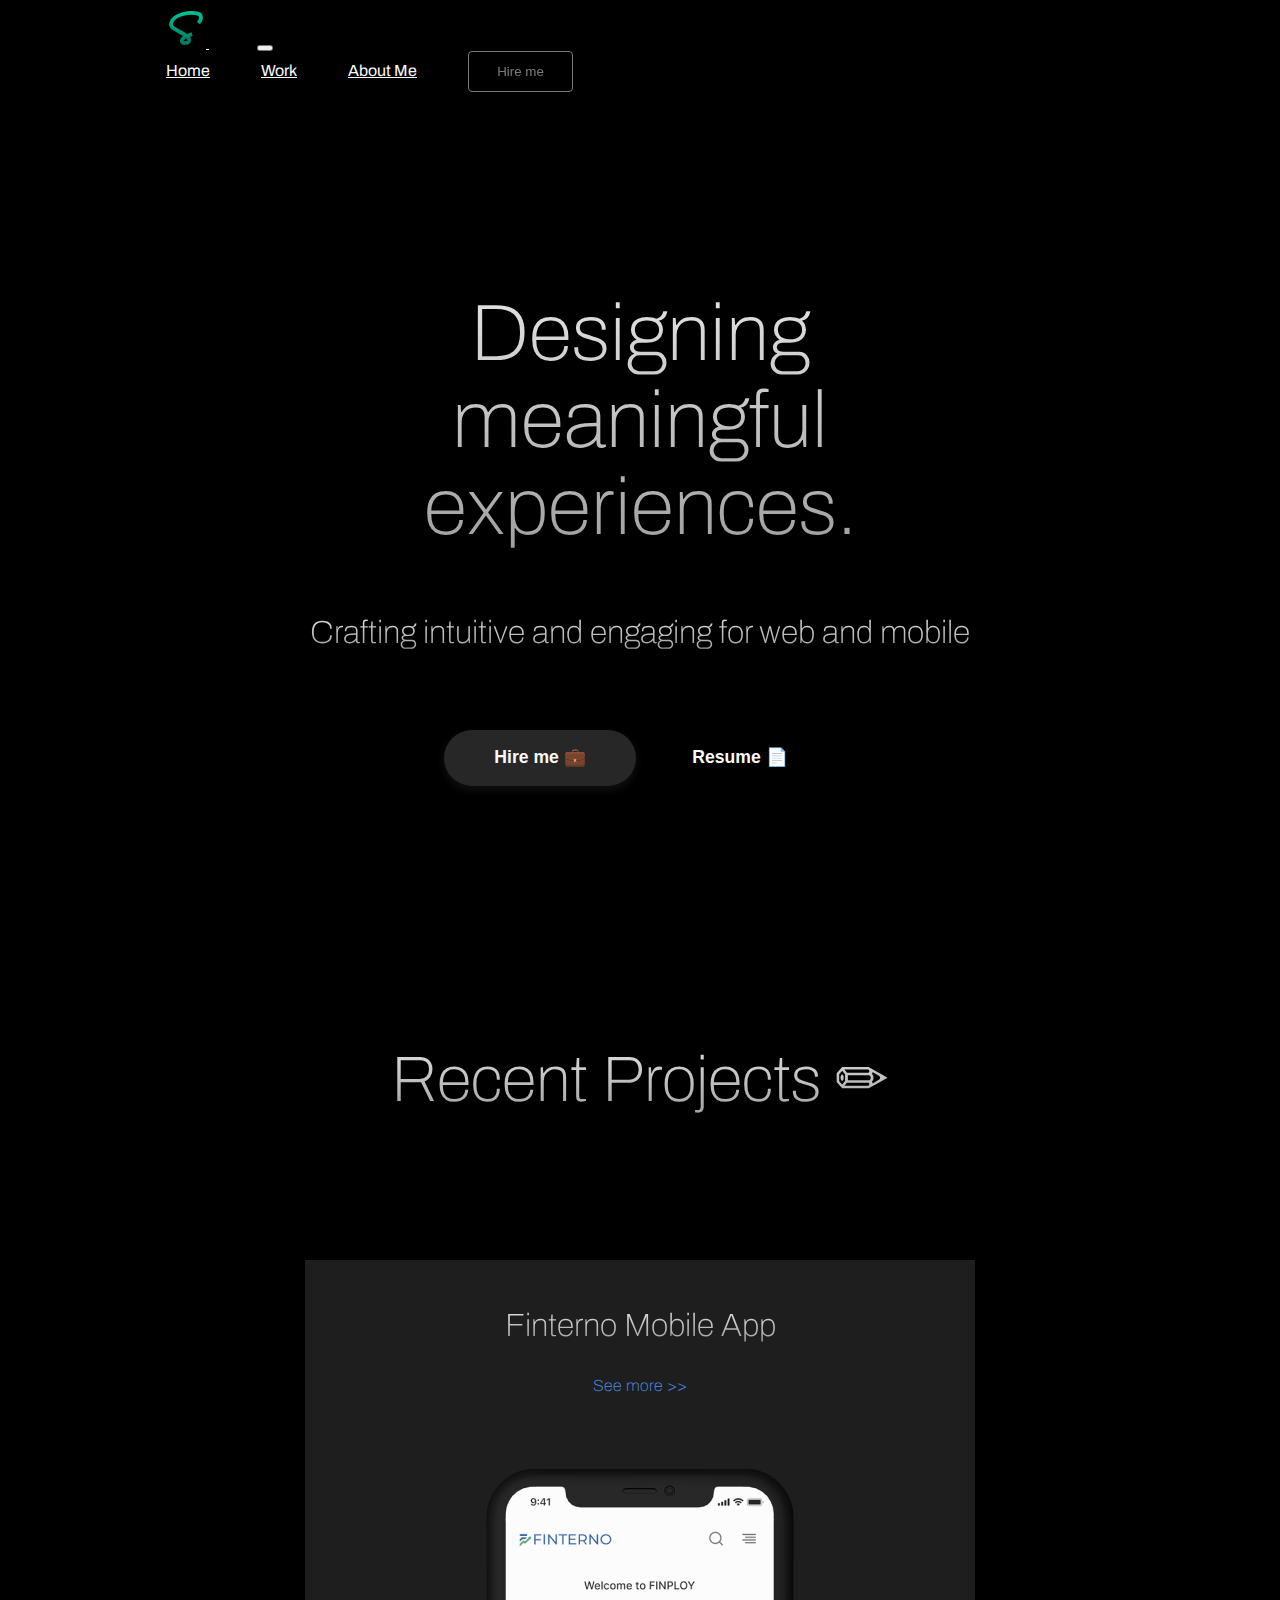
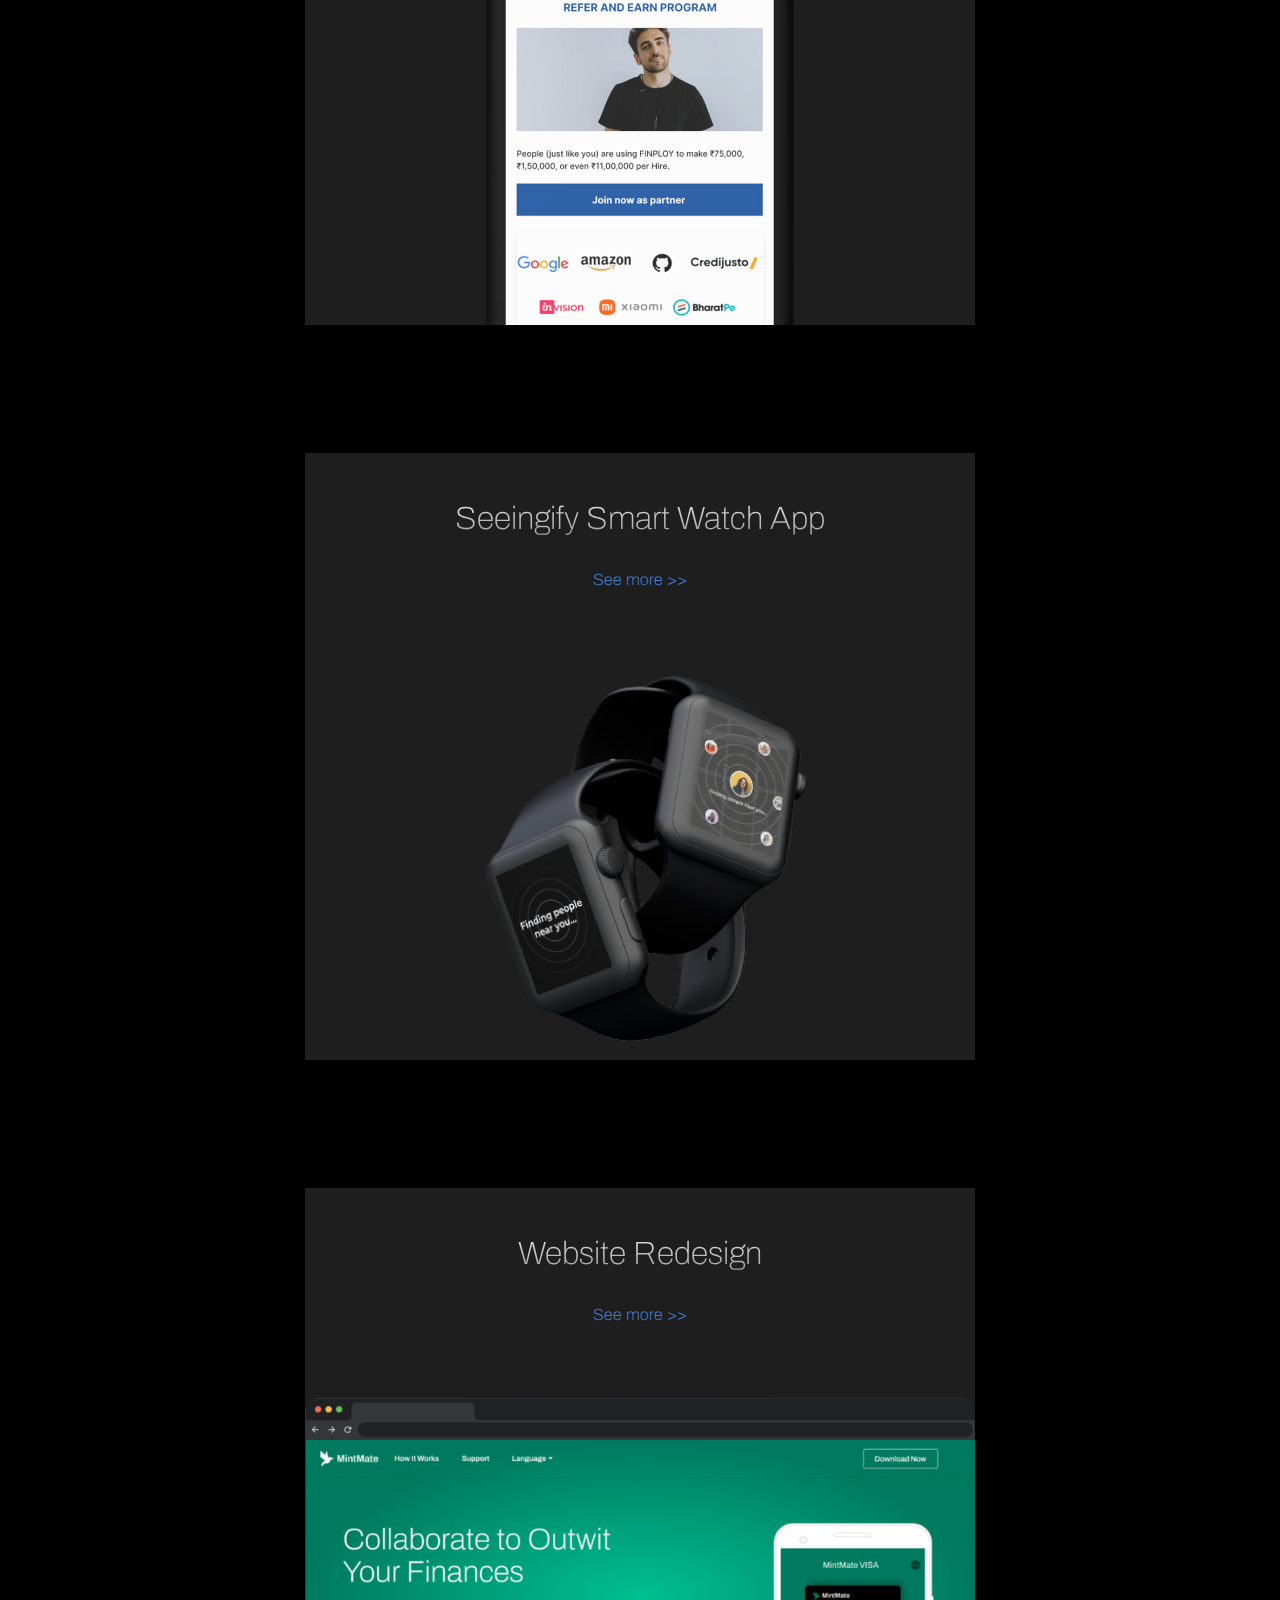
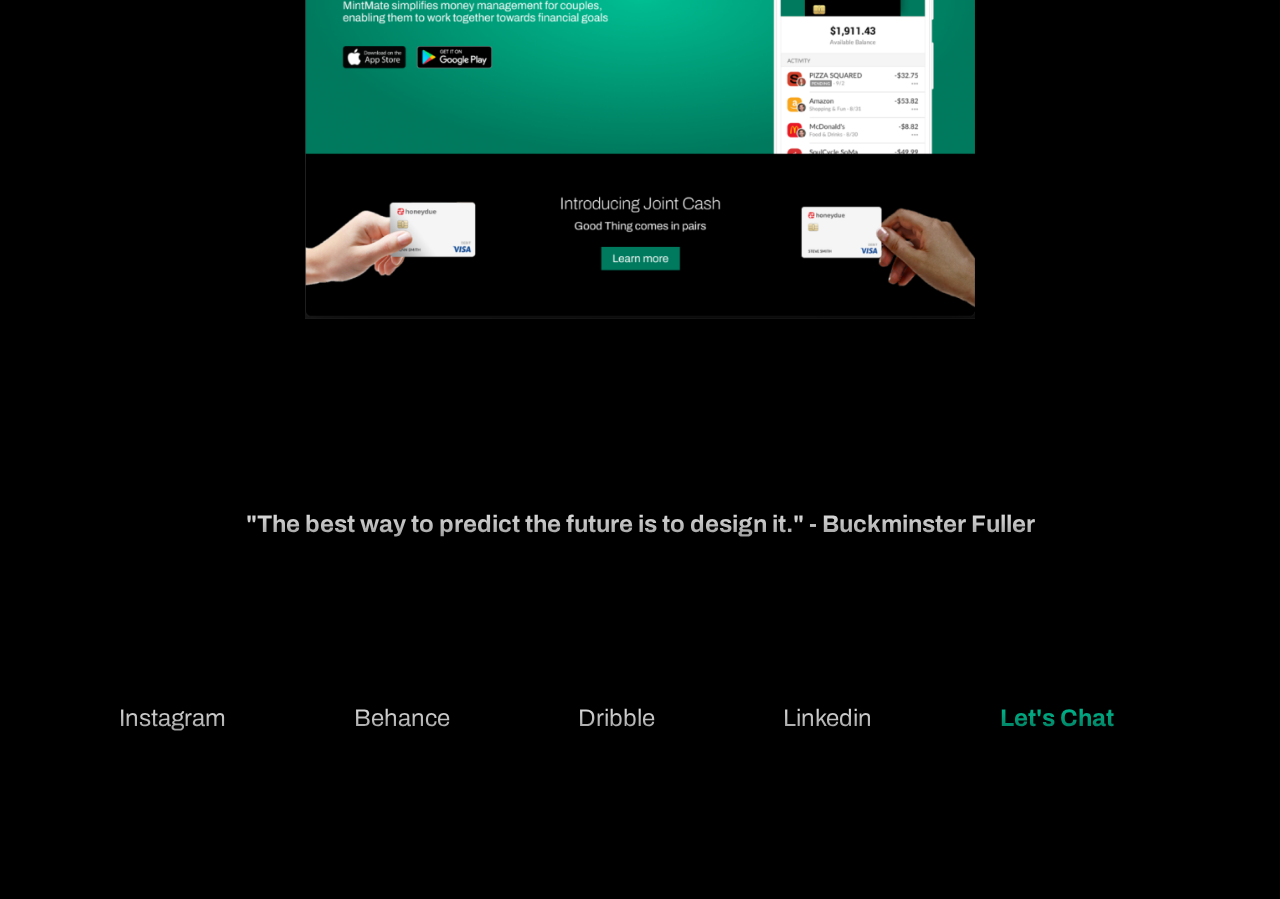
<file: Index.html>
<!DOCTYPE html>
<html lang="en">
<head>
    <meta charset="UTF-8">
    <meta http-equiv="X-UA-Compatible" content="IE=edge">
    <meta name="viewport" content="width=device-width, initial-scale=1.0">
    <title>Suraj's Portfolio</title>
    <!-- Bootstrap -->
    <link href="https://cdn.jsdelivr.net/npm/bootstrap@5.3.0-alpha3/dist/css/bootstrap.min.css" rel="stylesheet" integrity="sha384-KK94CHFLLe+nY2dmCWGMq91rCGa5gtU4mk92HdvYe+M/SXH301p5ILy+dN9+nJOZ" crossorigin="anonymous">
    <!-- Fonts -->
    <link rel="preconnect" href="https://fonts.googleapis.com">
    <link rel="preconnect" href="https://fonts.gstatic.com" crossorigin>
    <link href="https://fonts.googleapis.com/css2?family=Archivo:wght@300;400;500;600;700&display=swap" rel="stylesheet">
    <!-- css -->
    <link rel="stylesheet" href="Style.css">
</head>
<body>

<!-- Navbar  -->
<div class="m-0">
    <nav id="nav" class="navbar navbar-expand-lg navbar-dark  bg-transparent">
        <div class="container-fluid">
            <a href="#" class="navbar-brand">
                <img src="../Assets/Logo.svg" height="40" alt="Suru">
            </a>
            <button type="button" class="navbar-toggler" data-bs-toggle="collapse" data-bs-target="#navbarCollapse">
                <span class="navbar-toggler-icon"></span>
            </button>
            <div class="collapse navbar-collapse" id="navbarCollapse">
                
                <div class="navbar-nav ms-auto">
                  <a href="#nav" class="nav-item nav-link active">Home</a>
                  <a href="#main" class="nav-item nav-link">Work</a>
                  <a href="#" class="nav-item nav-link">About Me</a>
                  <button id="navbutton">Hire me</button>
                  
                </div>
            </div>
        </div>
    </nav>
</div>

<!-- Hero -->
<div class="hero">
    <h1>Designing meaningful experiences.</h1>
    <h3>Crafting intuitive  and engaging         for web and mobile</h3>
    <div class="buttons">
        <button>Hire me 💼</button>
        <button>Resume 📄</button>
    </div>
</div>

<!-- Projects -->
<h2>Recent Projects ✏</h2>
  

<div class="projects">
    <!-- project 1 -->
    <div class="project1">
        <h4>Finterno Mobile App</h4>
        <h5>See more >></h5>
        <img src="../Assets/Finterno.png" alt="" srcset="">
    </div>


    <!-- project 2 -->
    <div class="project2">
        <h4>Seeingify Smart Watch App</h4>
        <h5>See more >></h5>
        <img src="../Assets/Smartwatch.png" alt="" srcset="">
    </div>



    <!-- project 3 -->
    <div class="project3">
        <h4>Website Redesign</h4>
        <h5>See more >></h5>
        <img src="../Assets/Website.png" alt="" srcset="">
    </div>
</div>


<!-- Quote -->

<h5 id="Quote">"The best way to predict the future is to design it." - Buckminster Fuller</h5>

<!-- Socials -->
<div class="socials">
    <a href="">Instagram</a>
    <a href="">Behance</a>
    <a href="">Dribble</a>
    <a href="">Linkedin</a>
    <a id="chat" href="">Let's Chat</a>
</div>


    <script src="https://cdn.jsdelivr.net/npm/bootstrap@5.3.0-alpha3/dist/js/bootstrap.bundle.min.js" integrity="sha384-ENjdO4Dr2bkBIFxQpeoTz1HIcje39Wm4jDKdf19U8gI4ddQ3GYNS7NTKfAdVQSZe" crossorigin="anonymous"></script>
    <script src="Index.html"></script>
</body>
</html>
</file>
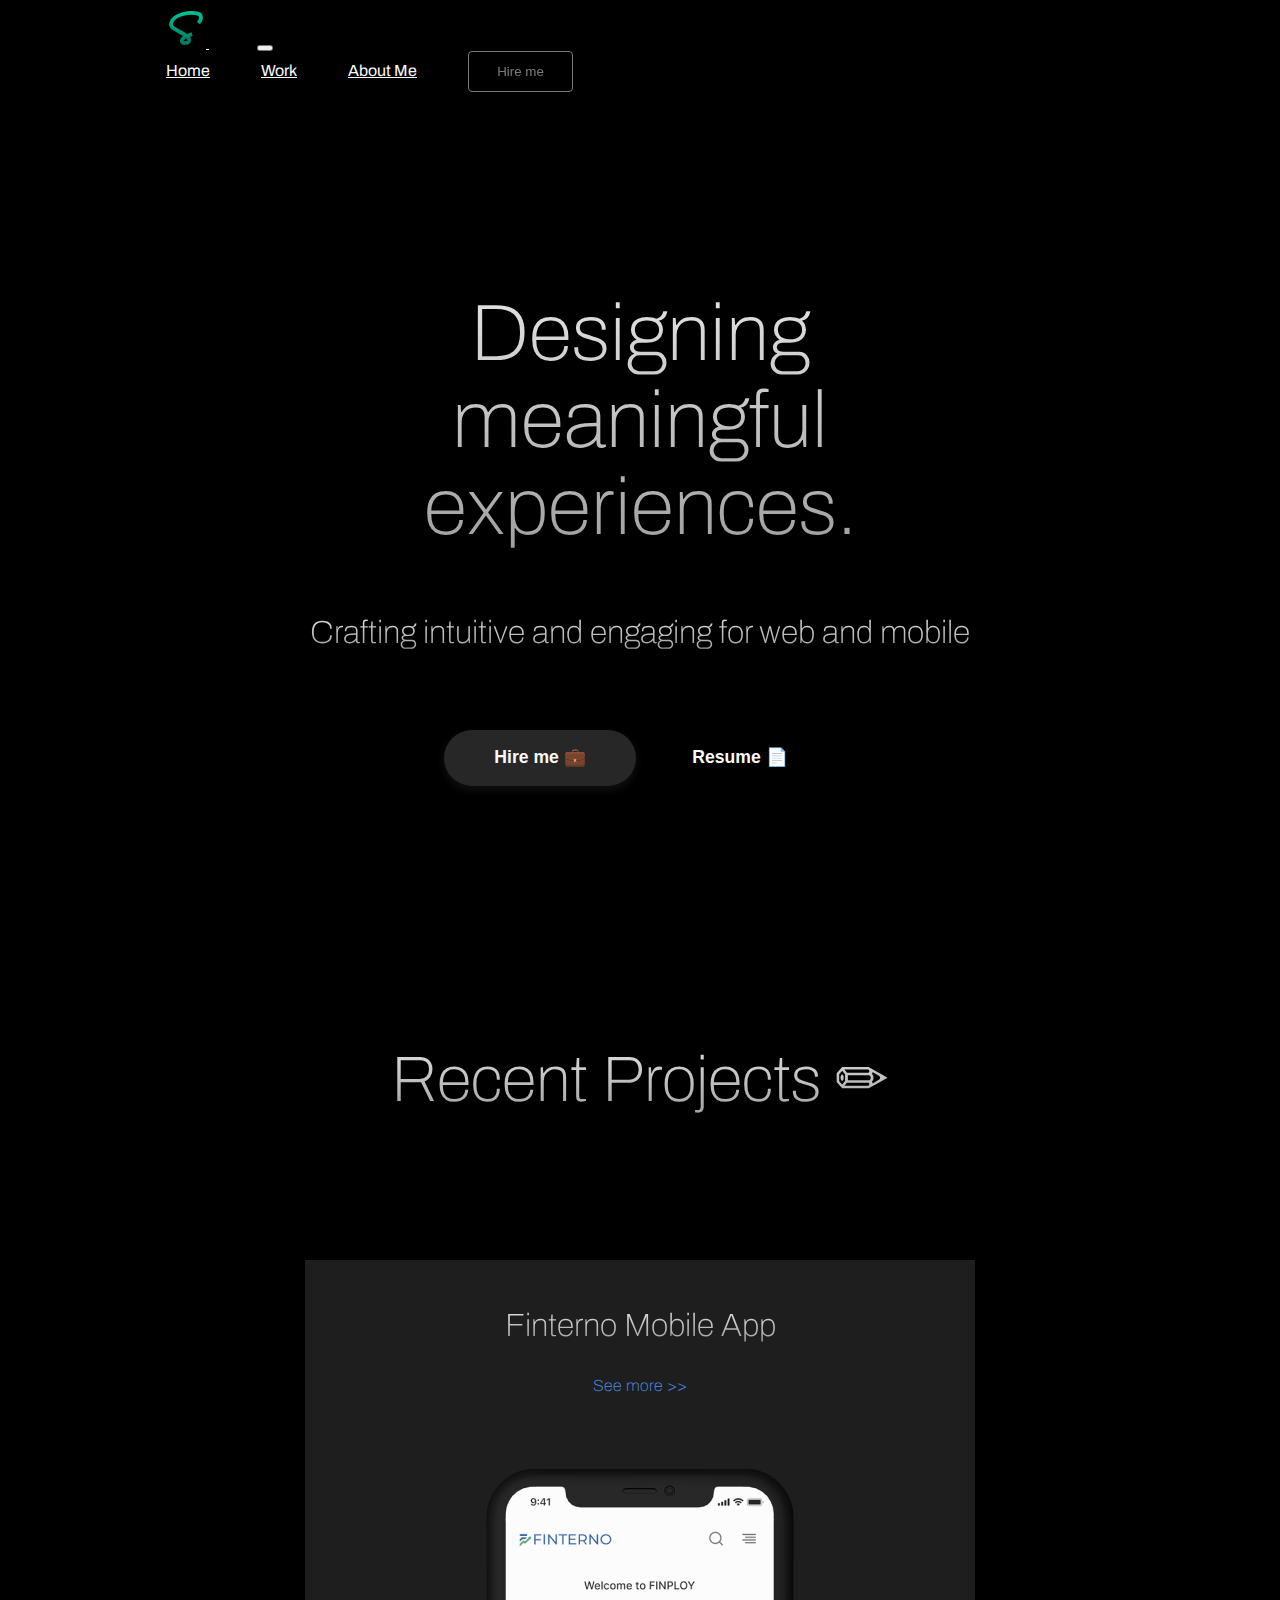
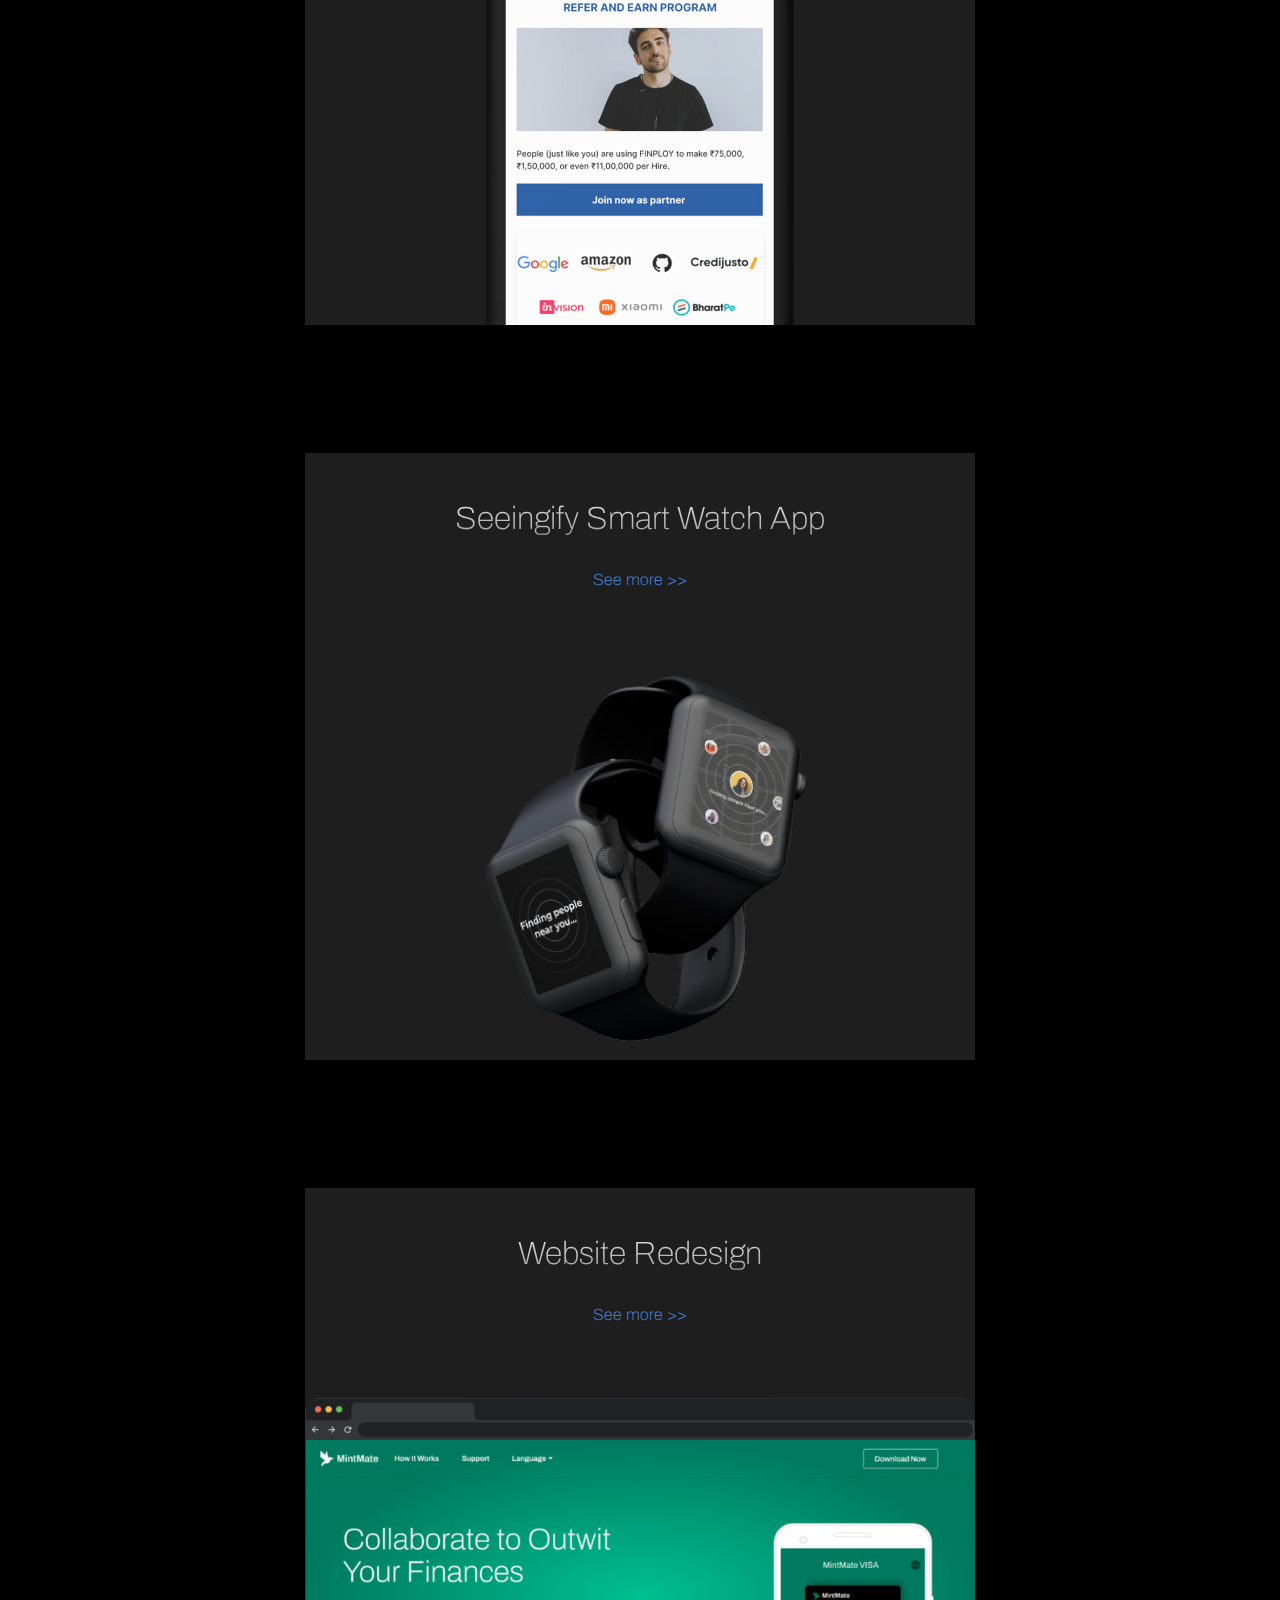
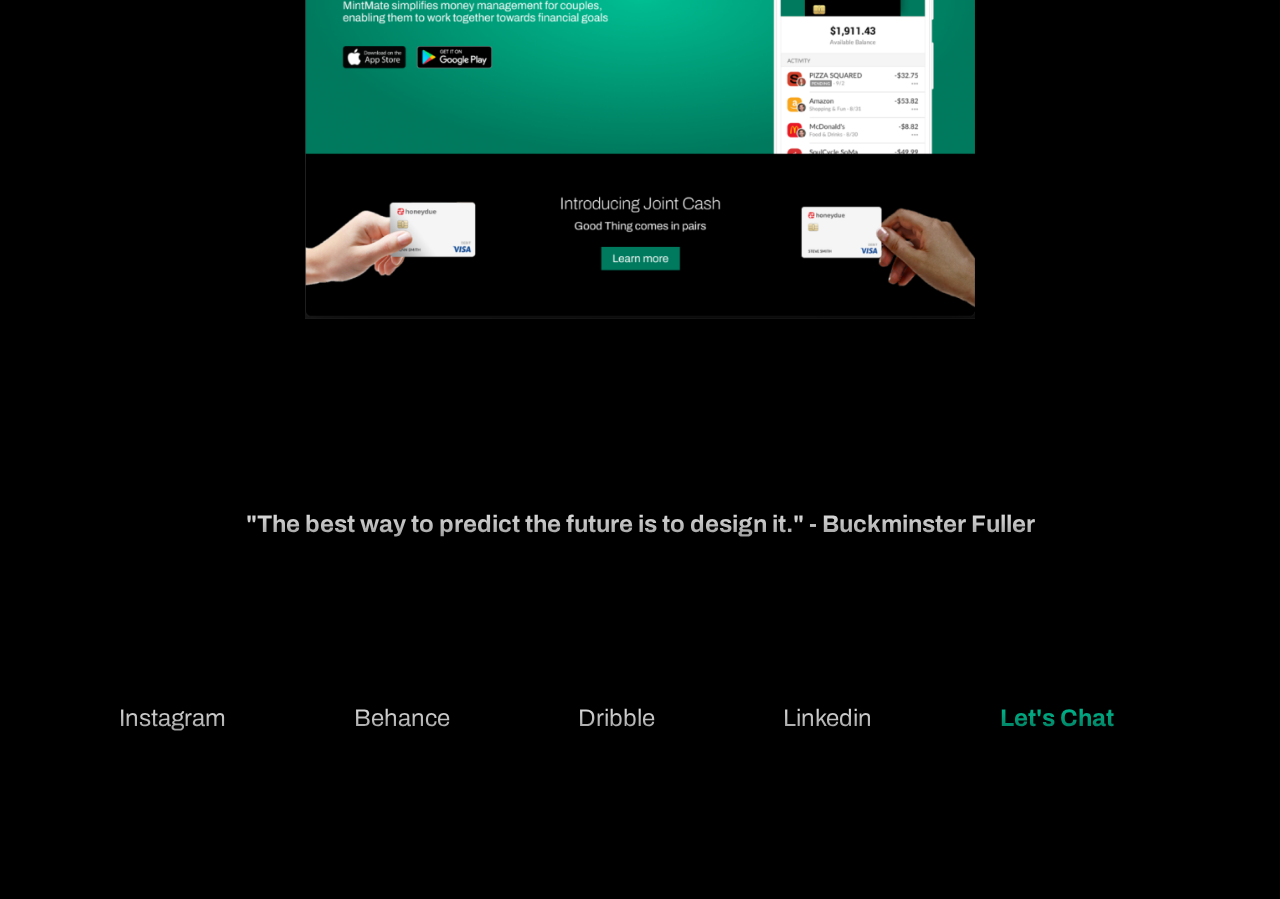
<file: index.html>
<!DOCTYPE html>
<html lang="en">
<head>
    <meta charset="UTF-8">
    <meta http-equiv="X-UA-Compatible" content="IE=edge">
    <meta name="viewport" content="width=device-width, initial-scale=1.0">
    <title>Suraj's Portfolio</title>
    <!-- Bootstrap -->
    <link href="https://cdn.jsdelivr.net/npm/bootstrap@5.3.0-alpha3/dist/css/bootstrap.min.css" rel="stylesheet" integrity="sha384-KK94CHFLLe+nY2dmCWGMq91rCGa5gtU4mk92HdvYe+M/SXH301p5ILy+dN9+nJOZ" crossorigin="anonymous">
    <!-- Fonts -->
    <link rel="preconnect" href="https://fonts.googleapis.com">
    <link rel="preconnect" href="https://fonts.gstatic.com" crossorigin>
    <link href="https://fonts.googleapis.com/css2?family=Archivo:wght@300;400;500;600;700&display=swap" rel="stylesheet">
    <!-- css -->
    <link rel="stylesheet" href="Style.css">
</head>
<body>

<!-- Navbar  -->
<div class="m-0">
    <nav id="nav" class="navbar navbar-expand-lg navbar-dark  bg-transparent">
        <div class="container-fluid">
            <a href="#" class="navbar-brand">
                <img src="Assets/Logo.svg" height="40" alt="Suru">
            </a>
            <button type="button" class="navbar-toggler" data-bs-toggle="collapse" data-bs-target="#navbarCollapse">
                <span class="navbar-toggler-icon"></span>
            </button>
            <div class="collapse navbar-collapse" id="navbarCollapse">
                
                <div class="navbar-nav ms-auto">
                  <a href="#nav" class="nav-item nav-link active">Home</a>
                  <a href="#main" class="nav-item nav-link">Work</a>
                  <a href="#" class="nav-item nav-link">About Me</a>
                  <button id="navbutton">Hire me</button>
                  
                </div>
            </div>
        </div>
    </nav>
</div>

<!-- Hero -->
<div class="hero">
    <h1>Designing meaningful experiences.</h1>
    <h3>Crafting intuitive  and engaging         for web and mobile</h3>
    <div class="buttons">
        <button>Hire me 💼</button>
        <button>Resume 📄</button>
    </div>
</div>

<!-- Projects -->
<h2>Recent Projects ✏</h2>
  

<div class="projects">
    <!-- project 1 -->
    <div class="project1" onclick="window.location.href = '/Project1/index.html';">
        <h4>Finterno Mobile App</h4>
        <h5>See more >></h5>
        <img src="./Assets/Finterno.png" alt="" srcset="">
    </div>


    <!-- project 2 -->
    <div class="project2" onclick="window.location.href = '/Project2/index.html';">
        <h4>Seeingify Smart Watch App</h4>
        <h5>See more >></h5>
        <img src="./Assets/Smartwatch.png" alt="" srcset="">
    </div>



    <!-- project 3 -->
    <div class="project3">
        <h4>Website Redesign</h4>
        <h5>See more >></h5>
        <img src="Assets/Website.png" alt="" srcset="">
    </div>
</div>


<!-- Quote -->

<h5 id="Quote">"The best way to predict the future is to design it." - Buckminster Fuller</h5>

<!-- Socials -->
<div class="socials">
    <a href="">Instagram</a>
    <a href="">Behance</a>
    <a href="">Dribble</a>
    <a href="">Linkedin</a>
    <a id="chat" href="">Let's Chat</a>
</div>


    <script src="https://cdn.jsdelivr.net/npm/bootstrap@5.3.0-alpha3/dist/js/bootstrap.bundle.min.js" integrity="sha384-ENjdO4Dr2bkBIFxQpeoTz1HIcje39Wm4jDKdf19U8gI4ddQ3GYNS7NTKfAdVQSZe" crossorigin="anonymous"></script>
    <script src="Index.html"></script>
</body>
</html>
</file>
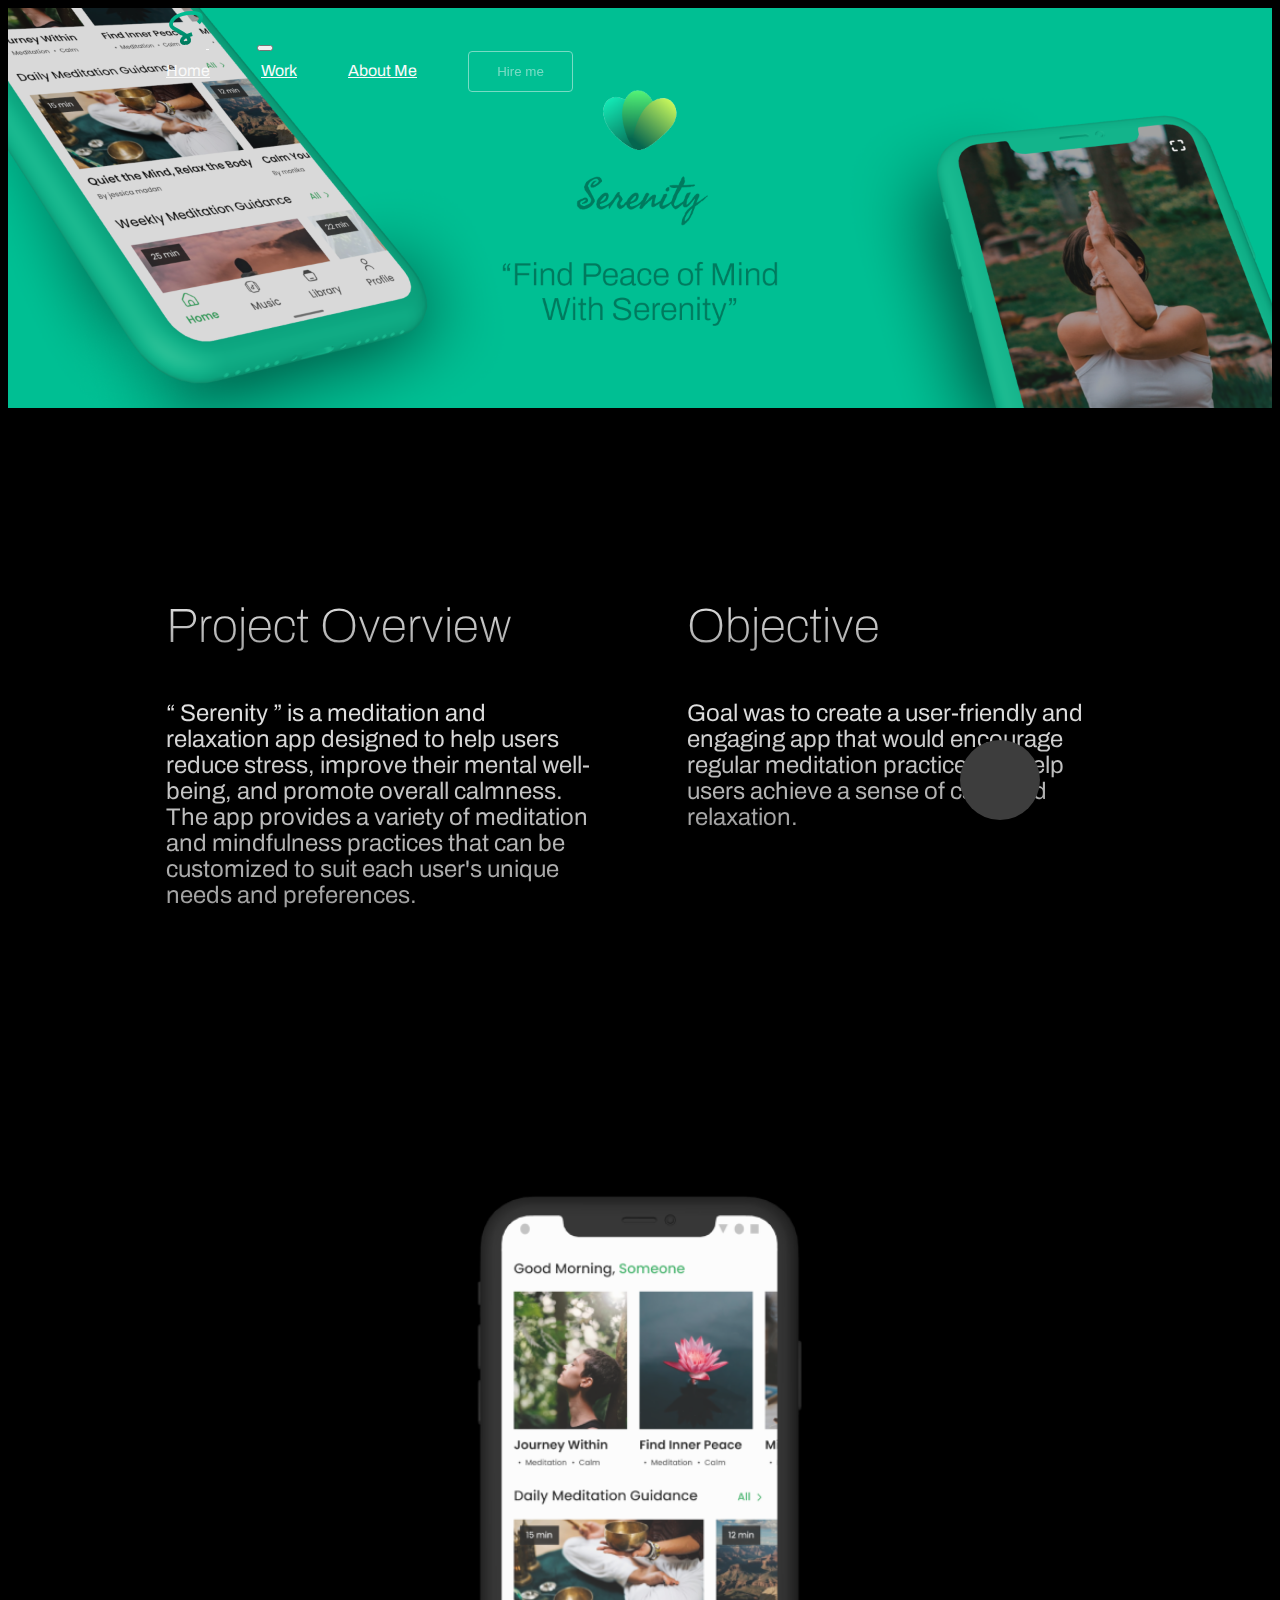
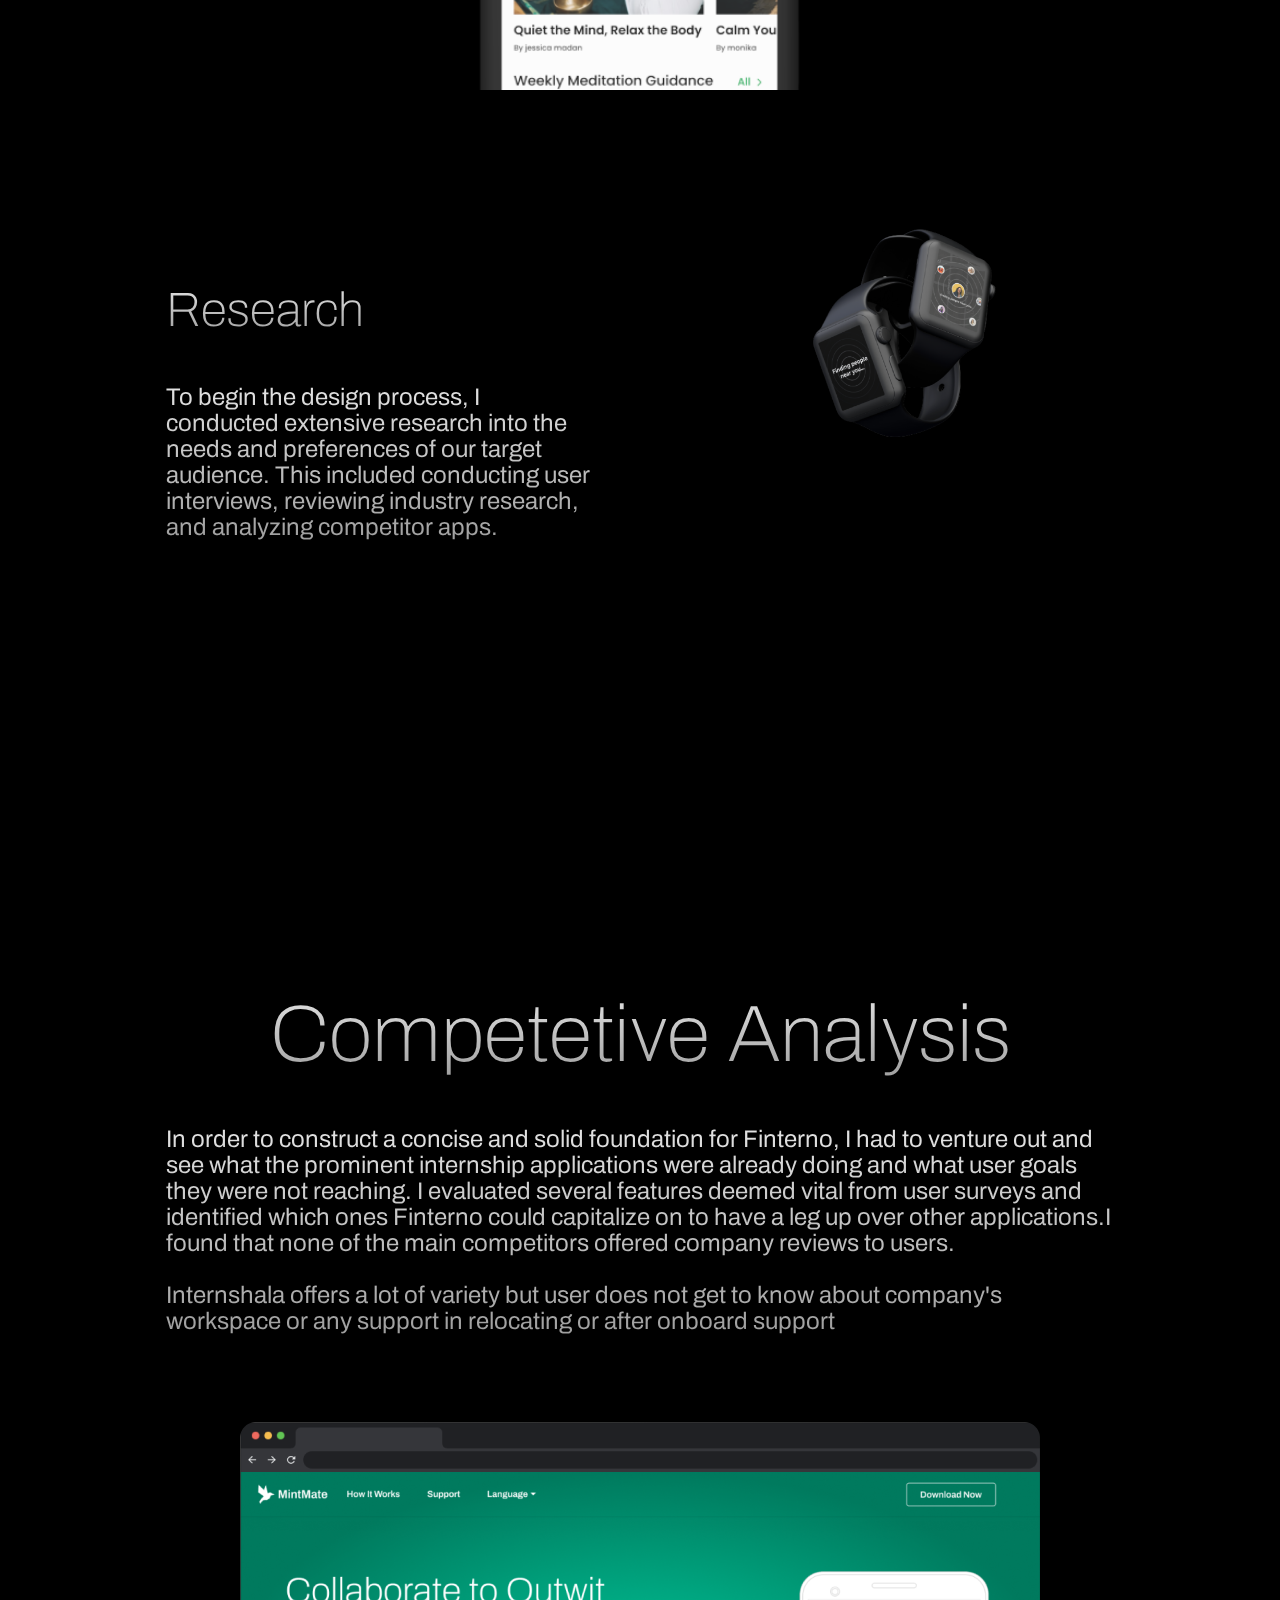
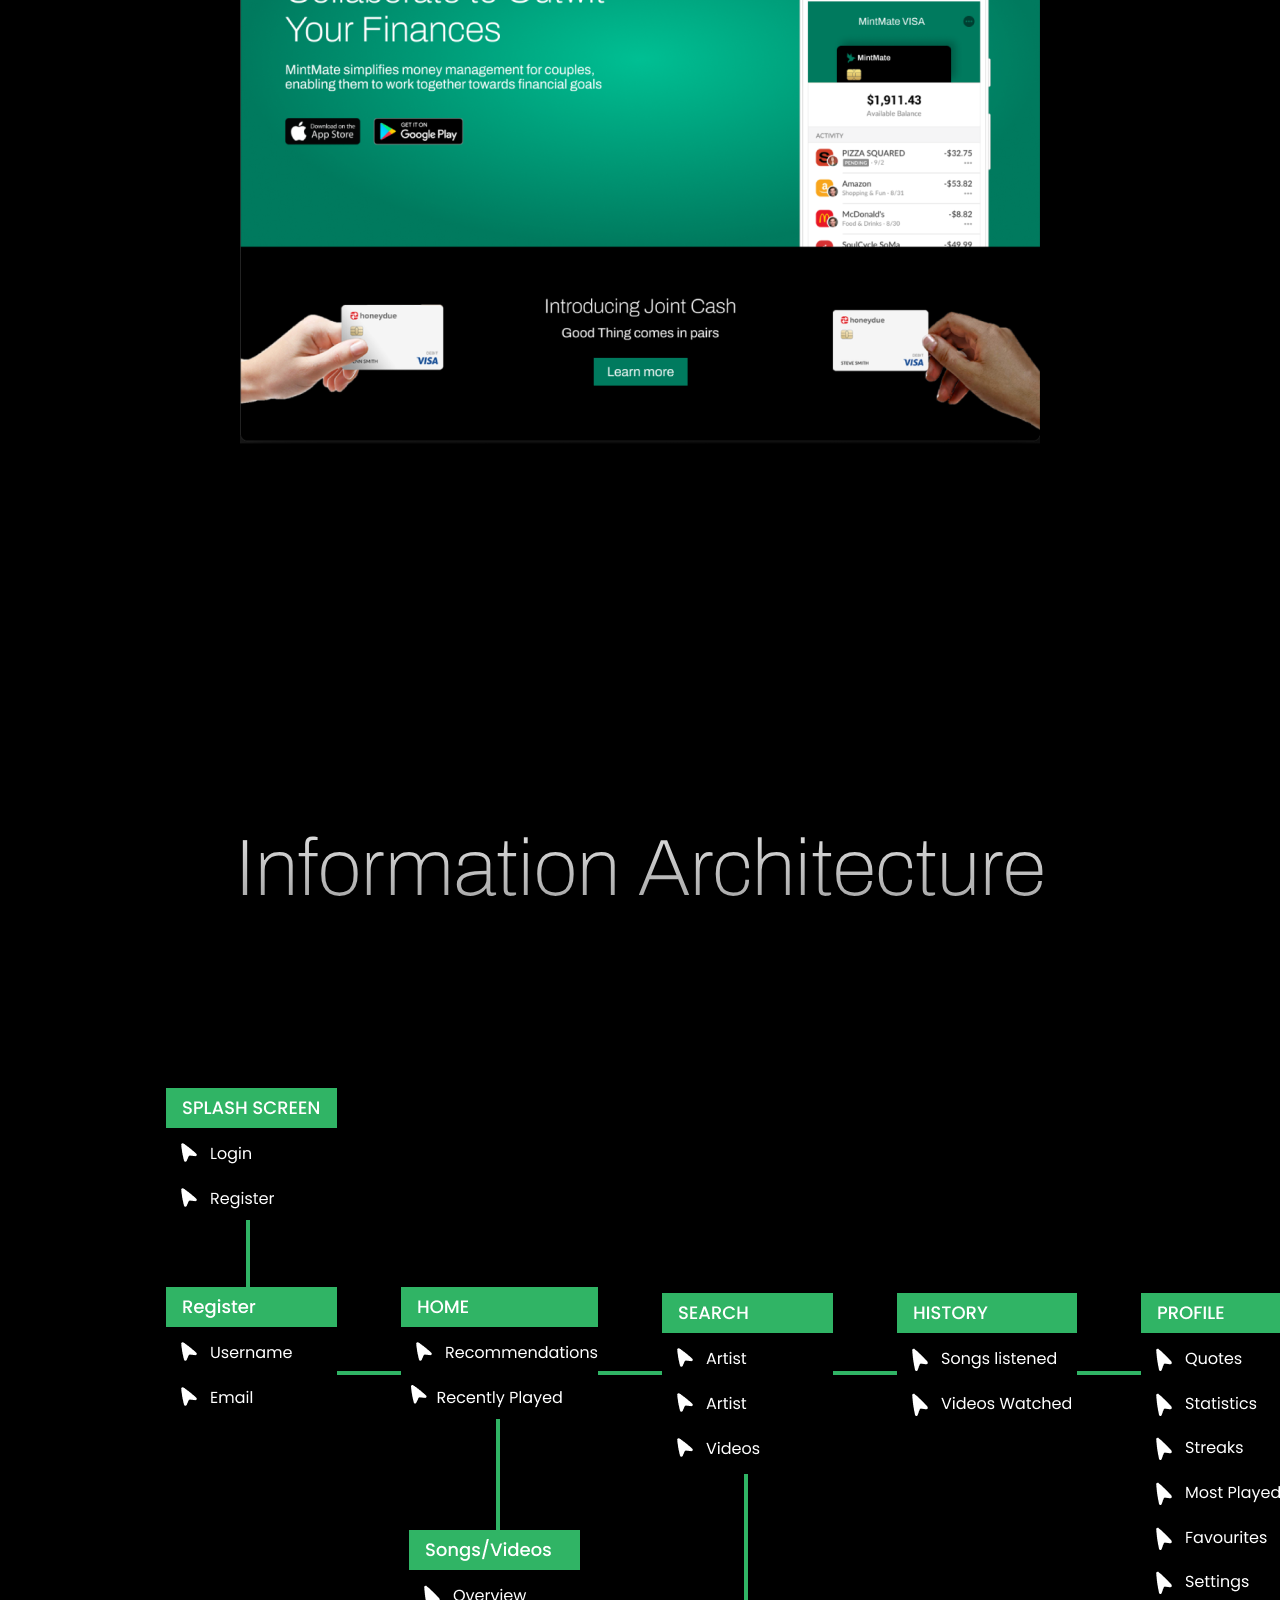
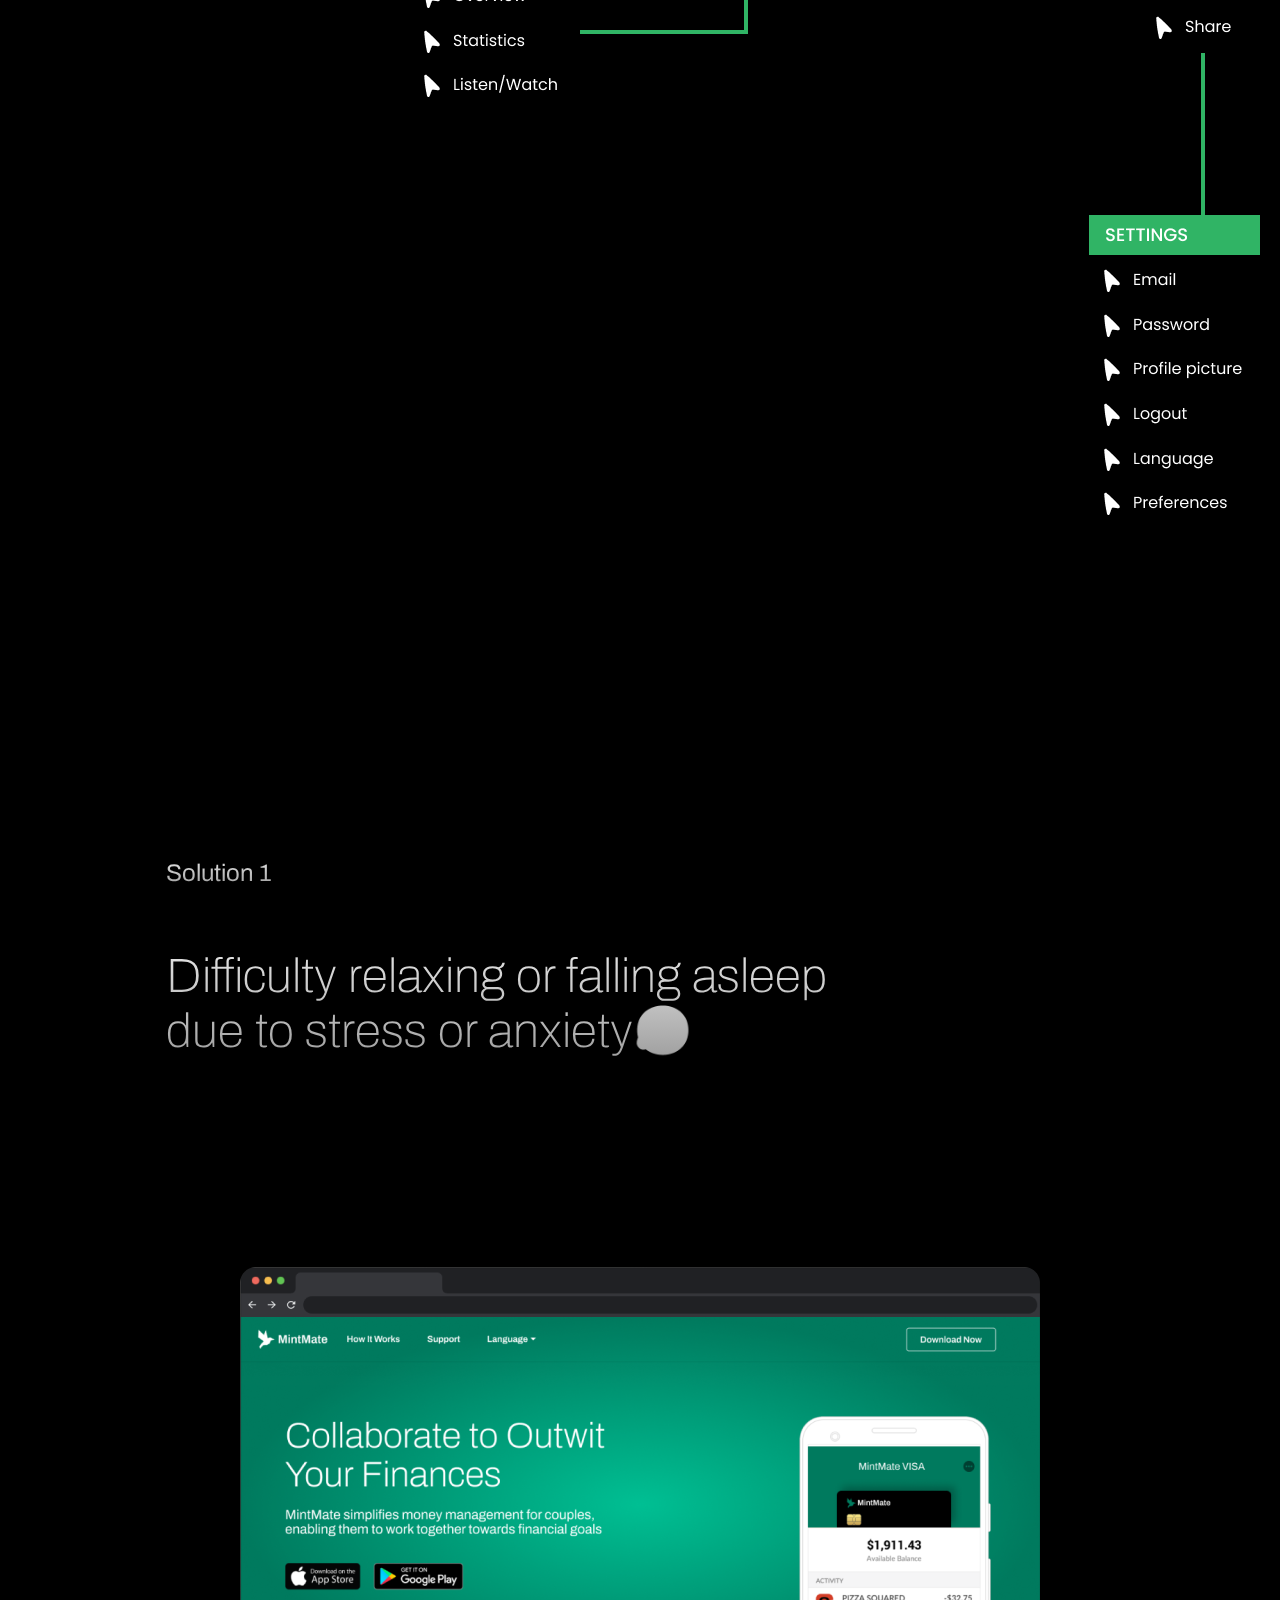
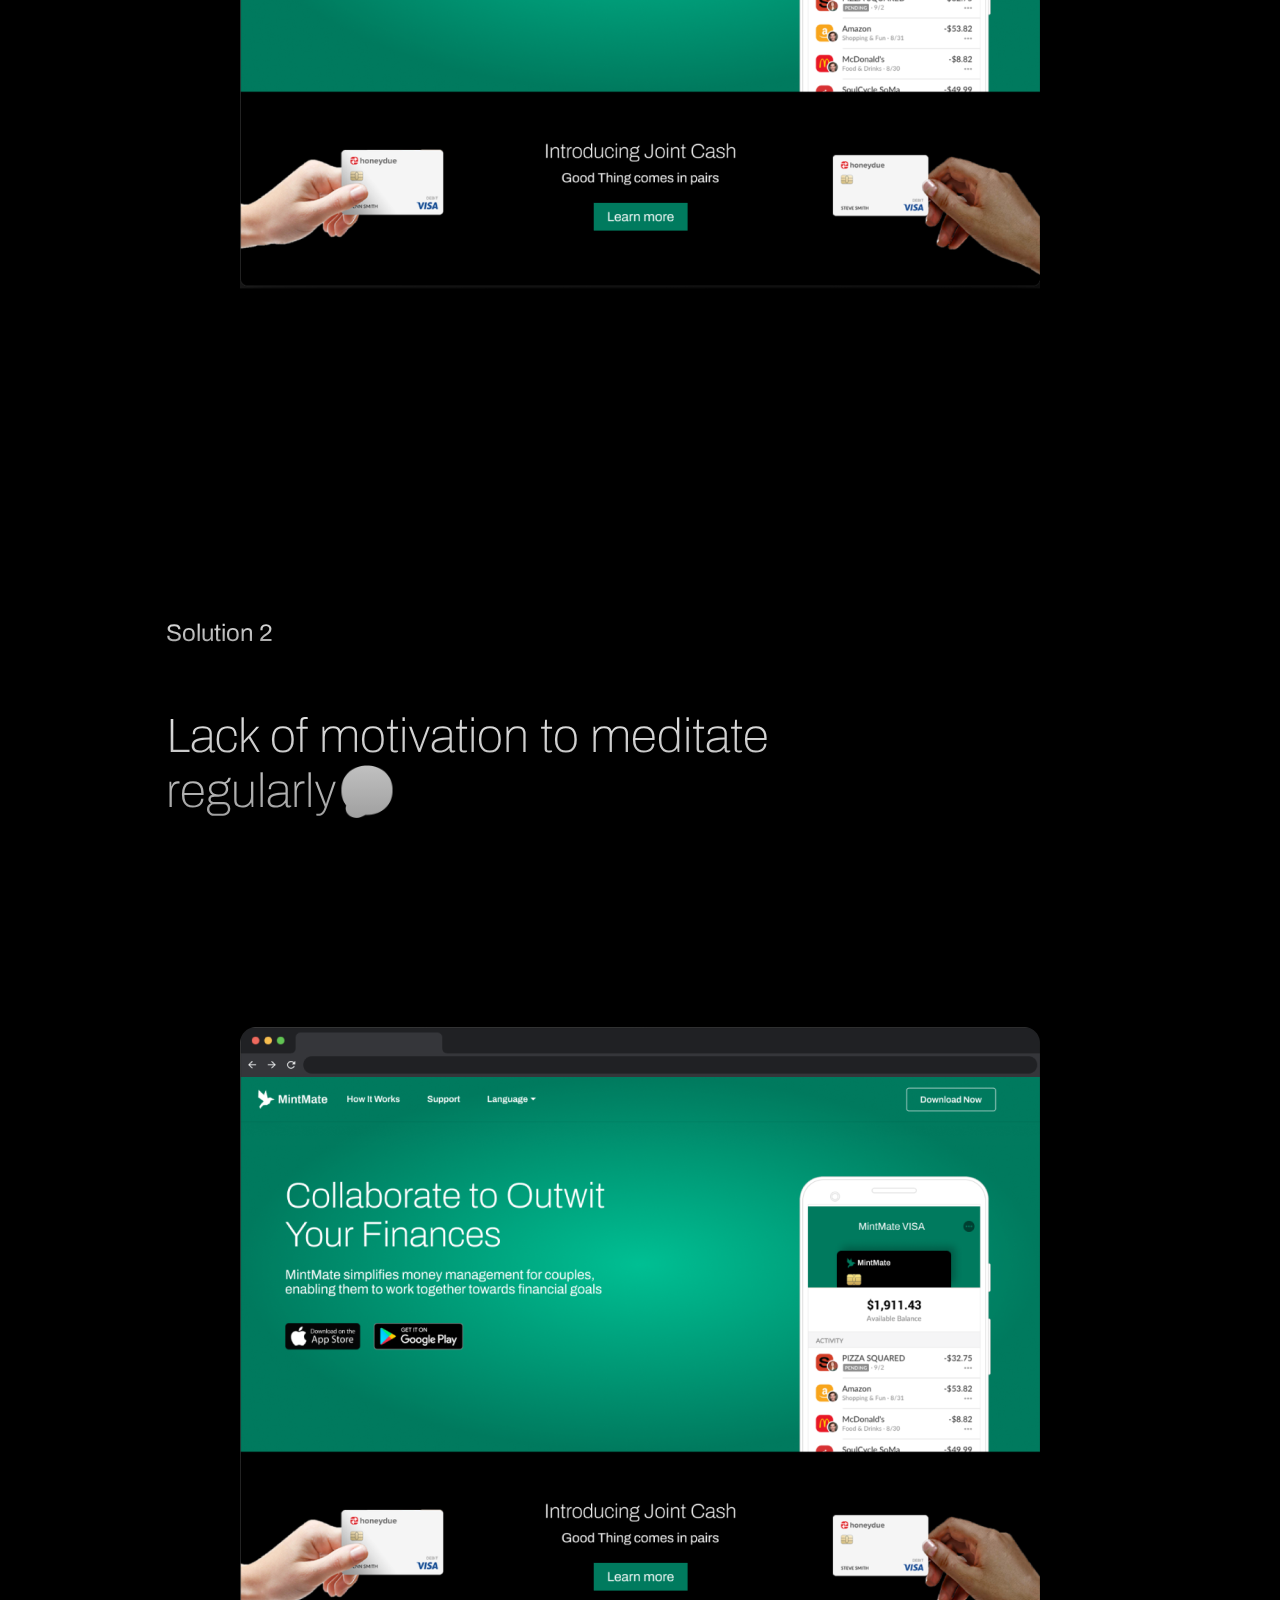
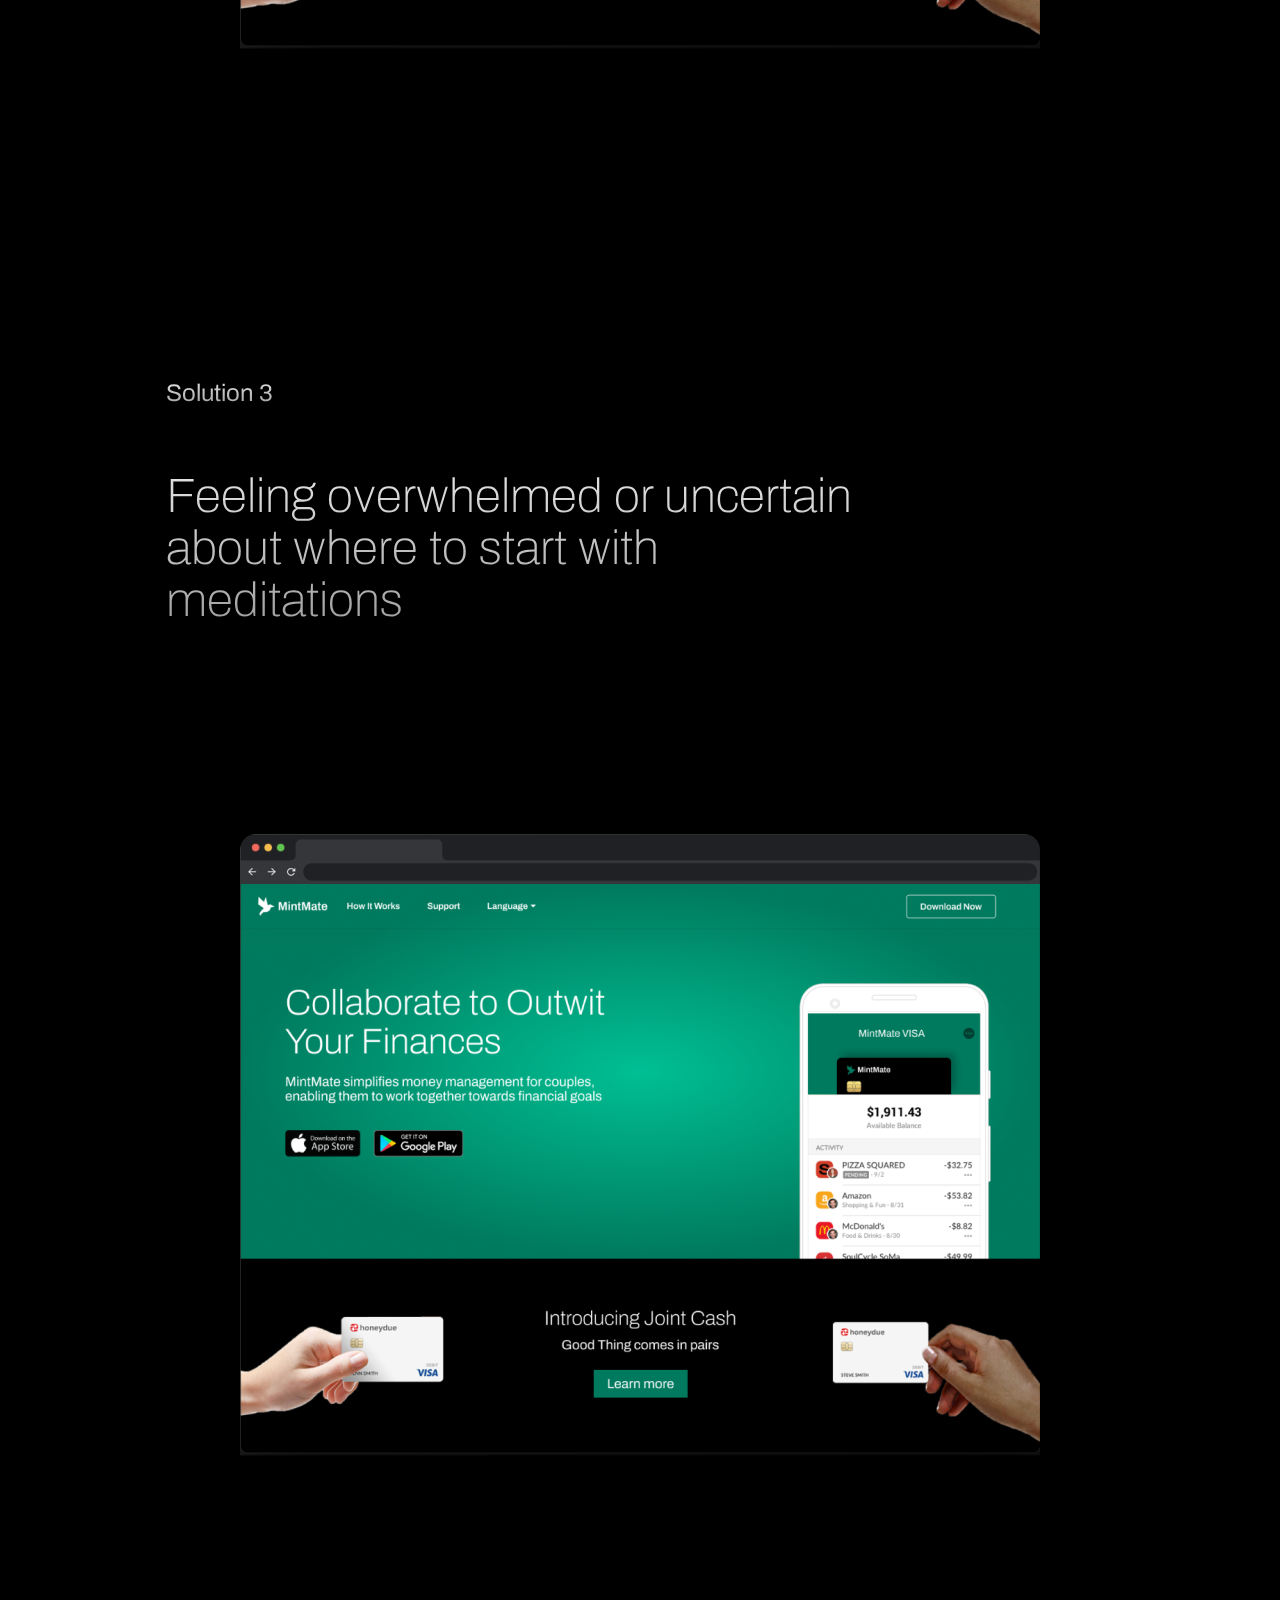
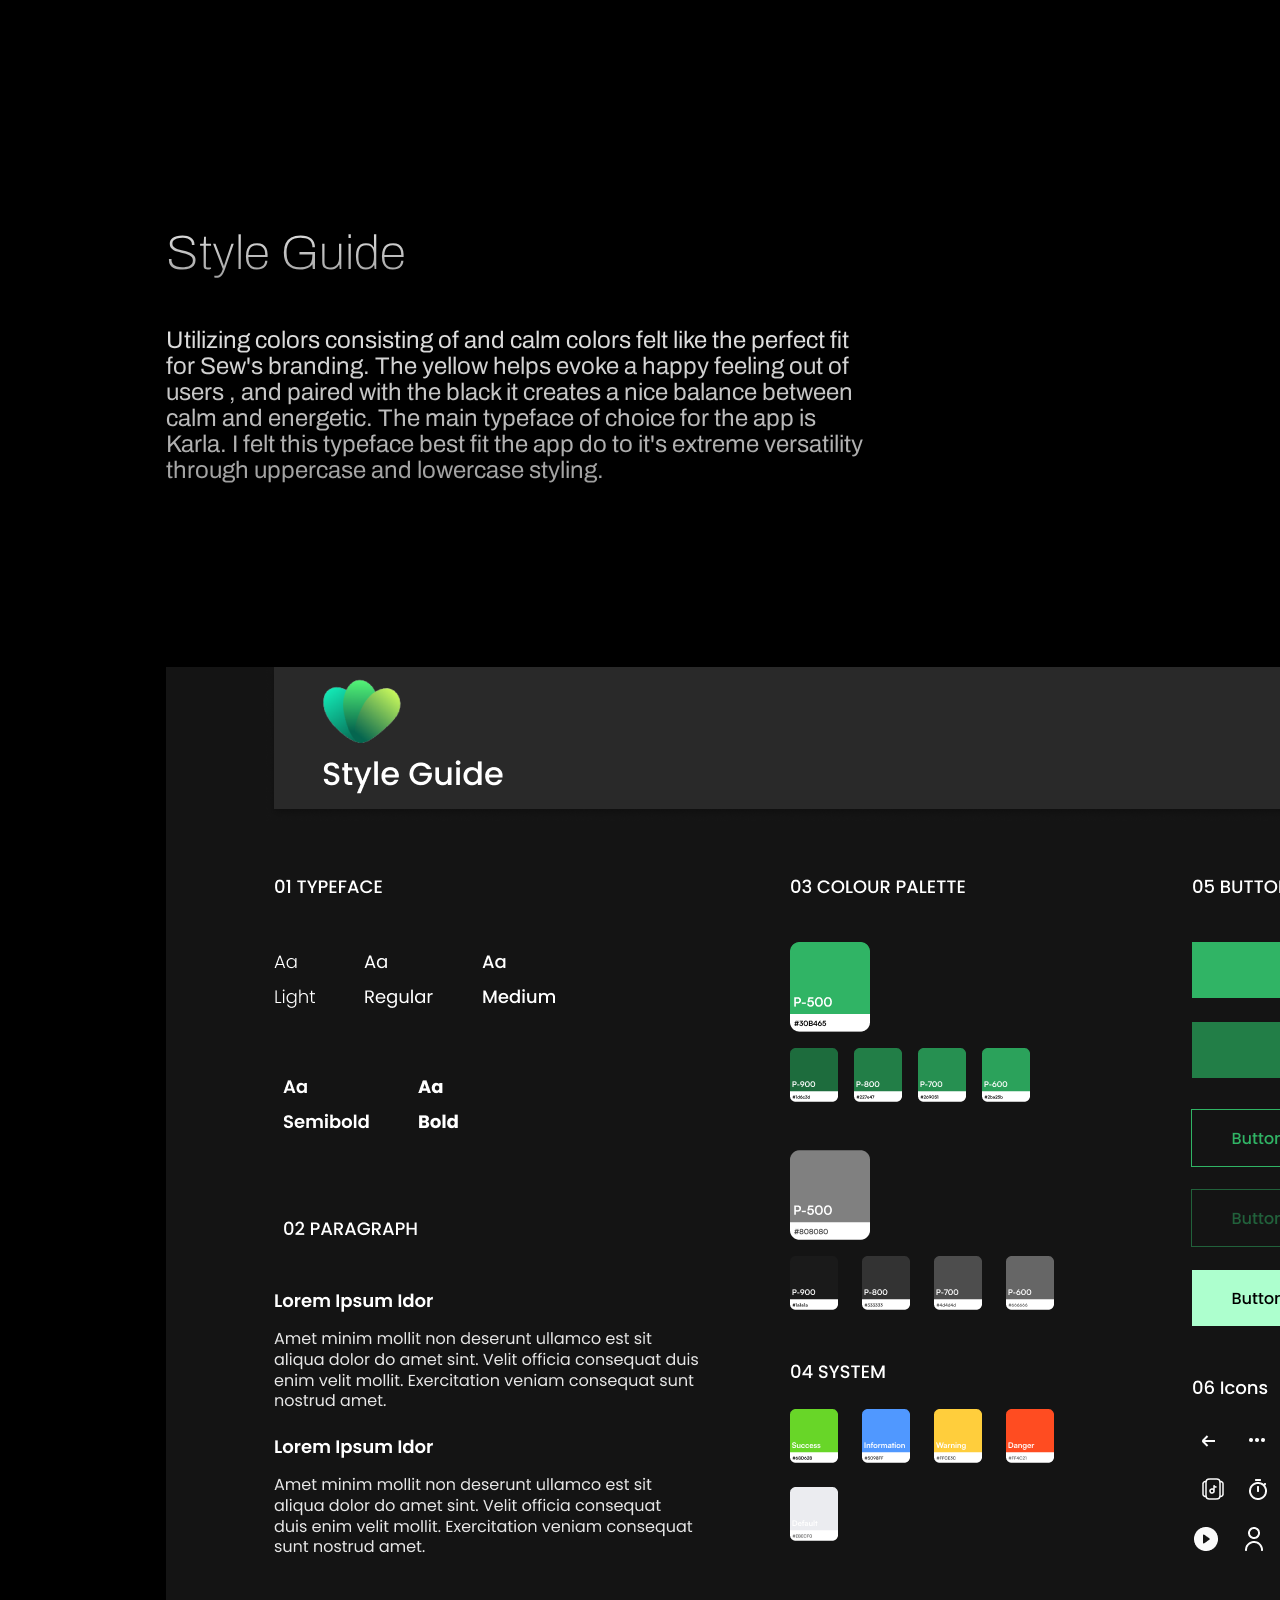
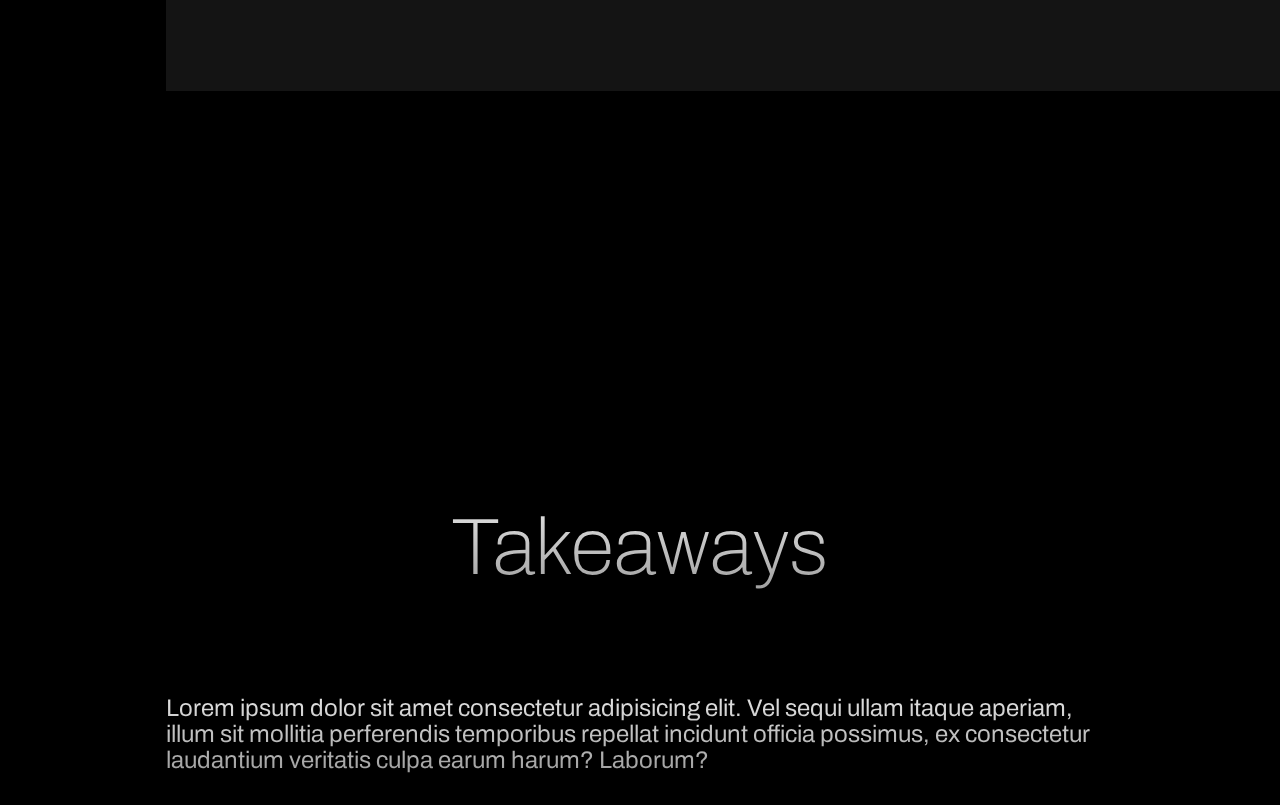
<file: Project1/index.html>
<!DOCTYPE html>
<html lang="en">
<head>
    <meta charset="UTF-8">
    <meta http-equiv="X-UA-Compatible" content="IE=edge">
    <meta name="viewport" content="width=device-width, initial-scale=1.0">
    <title>Project</title>
      <!-- Bootstrap -->
      <link href="https://cdn.jsdelivr.net/npm/bootstrap@5.3.0-alpha3/dist/css/bootstrap.min.css" rel="stylesheet" integrity="sha384-KK94CHFLLe+nY2dmCWGMq91rCGa5gtU4mk92HdvYe+M/SXH301p5ILy+dN9+nJOZ" crossorigin="anonymous">
      <!-- Fontawesome -->
      <link rel="stylesheet" href="https://cdnjs.cloudflare.com/ajax/libs/font-awesome/6.4.0/css/all.min.css" integrity="sha512-iecdLmaskl7CVkqkXNQ/ZH/XLlvWZOJyj7Yy7tcenmpD1ypASozpmT/E0iPtmFIB46ZmdtAc9eNBvH0H/ZpiBw==" crossorigin="anonymous" referrerpolicy="no-referrer" />
      <!-- Fonts -->
      <link rel="preconnect" href="https://fonts.googleapis.com">
      <link rel="preconnect" href="https://fonts.gstatic.com" crossorigin>
      <link href="https://fonts.googleapis.com/css2?family=Archivo:wght@300;400;500;600;700&display=swap" rel="stylesheet">
      <!-- css -->
      <link rel="stylesheet" href="style.css">
</head>
<body>
    
    <button onclick="topFunction()" id="myBtn" title="Go to top"><i class="fa-solid fa-arrow-up" style="color: #ffffff;"></i></button>



<!-- Hero -->
<div id="hero" class="hero">

    <!-- navbar -->
    <div class="m-0">
        <nav id="nav" class="navbar navbar-expand-lg navbar-transparent  bg-transparent">
            <div class="container-fluid">
                <a href="#" class="navbar-brand">
                    <img src="../Assets/Logo.svg" height="40" alt="Suru">
                </a>
                <button type="button" class="navbar-toggler" data-bs-toggle="collapse" data-bs-target="#navbarCollapse">
                    <span class="navbar-toggler-icon"></span>
                </button>
                <div class="collapse navbar-collapse" id="navbarCollapse">
                    
                    <div class="navbar-nav ms-auto">
                      <a href="#nav" class="nav-item nav-link active">Home</a>
                      <a href="#main" class="nav-item nav-link">Work</a>
                      <a href="#" class="nav-item nav-link">About Me</a>
                      <button id="navbutton">Hire me</button>
                      
                    </div>
                </div>
            </div>
        </nav>
    </div>
</div>


<!-- main -->
<div class="main">
<!-- overview -->

<div class="overview">
    <div class="projectoverview">
        <h4>Project Overview</h4>
        <p>“ Serenity ” is a meditation and relaxation app designed to help users reduce stress, improve their mental well-being, and promote overall calmness. The app provides a variety of meditation and mindfulness practices that can be customized to suit each user's unique needs and preferences.</p>

    </div>
    <div class="objectives">
        <h4>Objective</h4>
        <p>Goal was to create a user-friendly and engaging app that would encourage regular meditation practice and help users achieve a sense of calm and relaxation.</p>
    </div>
</div>

<!-- mockup -->
<div class="mockup">
    <img src="../Assets/Serenity-mockup.png" alt="" srcset="">
</div>



<!-- Research -->
<div class="overview">
    <div class="research">
        <h4>Research</h4>
        <p>To begin the design process, I conducted extensive research into the needs and preferences of our target audience. This included conducting user interviews, reviewing industry research, and analyzing competitor apps.</p>

    </div>
    <div class="research-img">
        <img src="../Assets/Smartwatch.png" alt="" srcset="">
    </div>
</div>


<!-- Competetive -->
<div class="competetive">
    <div class="text">
        <h4>Competetive Analysis</h4>
        <p>In order to construct a concise and solid foundation for Finterno, I had to venture out and see what the prominent internship applications were already doing and what user goals they were not reaching. I evaluated several features deemed vital from user surveys and identified which ones Finterno could capitalize on to have a leg up over other applications.I found that none of the main competitors offered company reviews to users.
            <br> <br>
            Internshala offers a lot of variety but user does not get to know about company's workspace or any support in relocating or after onboard support</p>

    </div>

    <div class="competetive-img">
        <img src="../Assets/Website.png" alt="" srcset="">
    </div>


    <!-- Information Architecture -->
    <div class="info-archi">
        <div class="info-text">
            <h4>Information Architecture</h4>
        </div>
       

        <div class="info-img">
            <img src="../Assets/Serenity-IA.png" alt="" srcset="">
        </div>
    </div>


    <!-- Solution1 -->
    <div class="solution">
        <div class="solution-text">
            <p>Solution 1</p>
            <h4>Difficulty relaxing or falling asleep due to stress or anxiety😰</h4>
        </div>
        <div class="solution-img">
            <img src="../Assets/Website.png" alt="" srcset="">
        </div>
    </div>




    <!-- Solution2 -->
    <div class="solution">
        <div class="solution-text">
            <p>Solution 2</p>
            <h4>Lack of motivation to meditate regularly🥱</h4>
        </div>
        <div class="solution-img">
            <img src="../Assets/Website.png" alt="" srcset="">
        </div>
    </div>


    <!-- Solution3 -->
    <div class="solution">
        <div class="solution-text">
            <p>Solution 3</p>
            <h4>Feeling overwhelmed or uncertain about where to start with meditations</h4>
        </div>
        <div class="solution-img">
            <img src="../Assets/Website.png" alt="" srcset="">
        </div>
    </div>





    <!-- Style-Guide -->
    <div class="style-guide">
        <div class="style-text">
            <h4>Style Guide</h4>
            <p>Utilizing colors consisting of and calm colors felt like the perfect fit for Sew's branding. The yellow helps evoke a happy feeling out of users , and paired with the black it creates a nice balance between calm and energetic. The main typeface of choice for the app is Karla. I felt this typeface best fit the app do to it's extreme versatility through uppercase and lowercase styling.</p>
        </div>
        <div class="style-img">
            <img src="../Assets/Serenity-styleguide.png" alt="" srcset="">
        </div>
    </div>




    <!-- Takeaways -->
    <div class="takeaways">
        <h4>Takeaways</h4>
        <p>Lorem ipsum dolor sit amet consectetur adipisicing elit. Vel sequi ullam itaque aperiam, illum sit mollitia perferendis temporibus repellat incidunt officia possimus, ex consectetur laudantium veritatis culpa earum harum? Laborum?</p>
    </div>



</div>




<script src="index.js"></script>



</body>
</html>
</file>
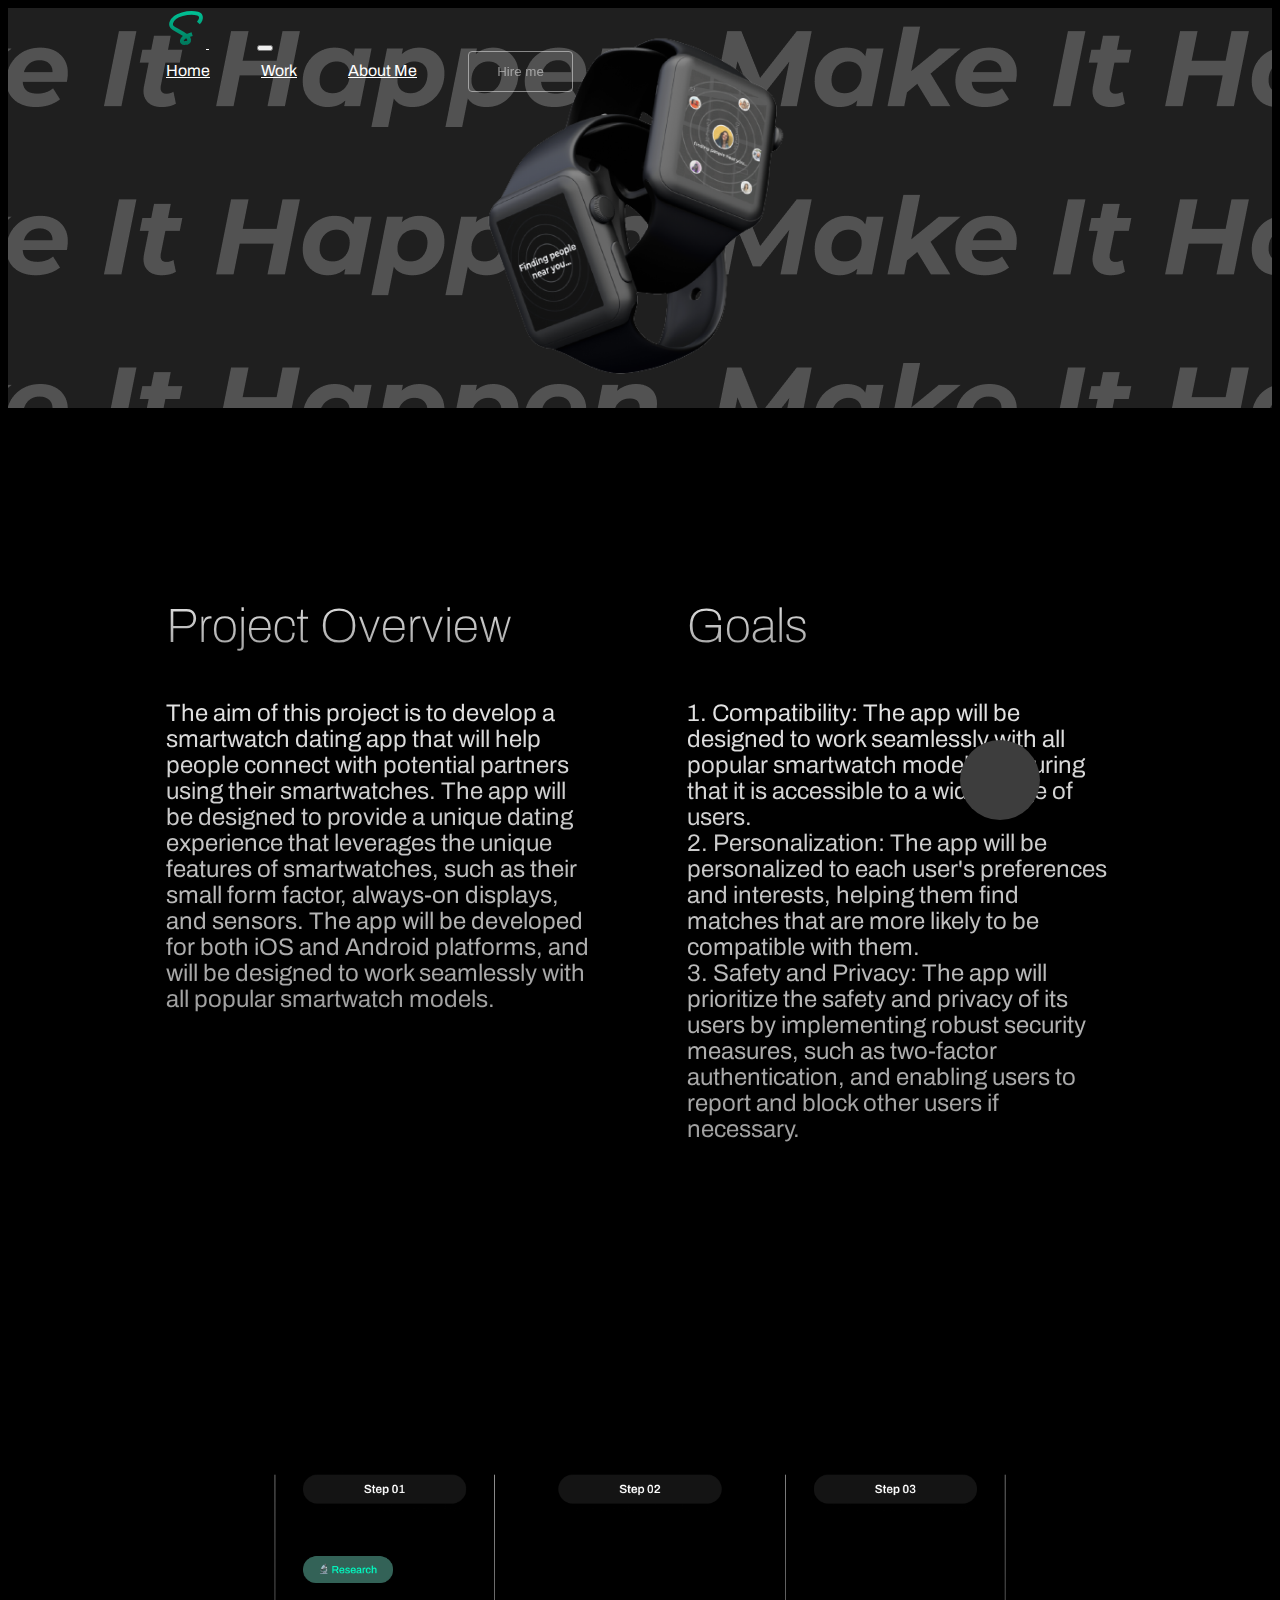
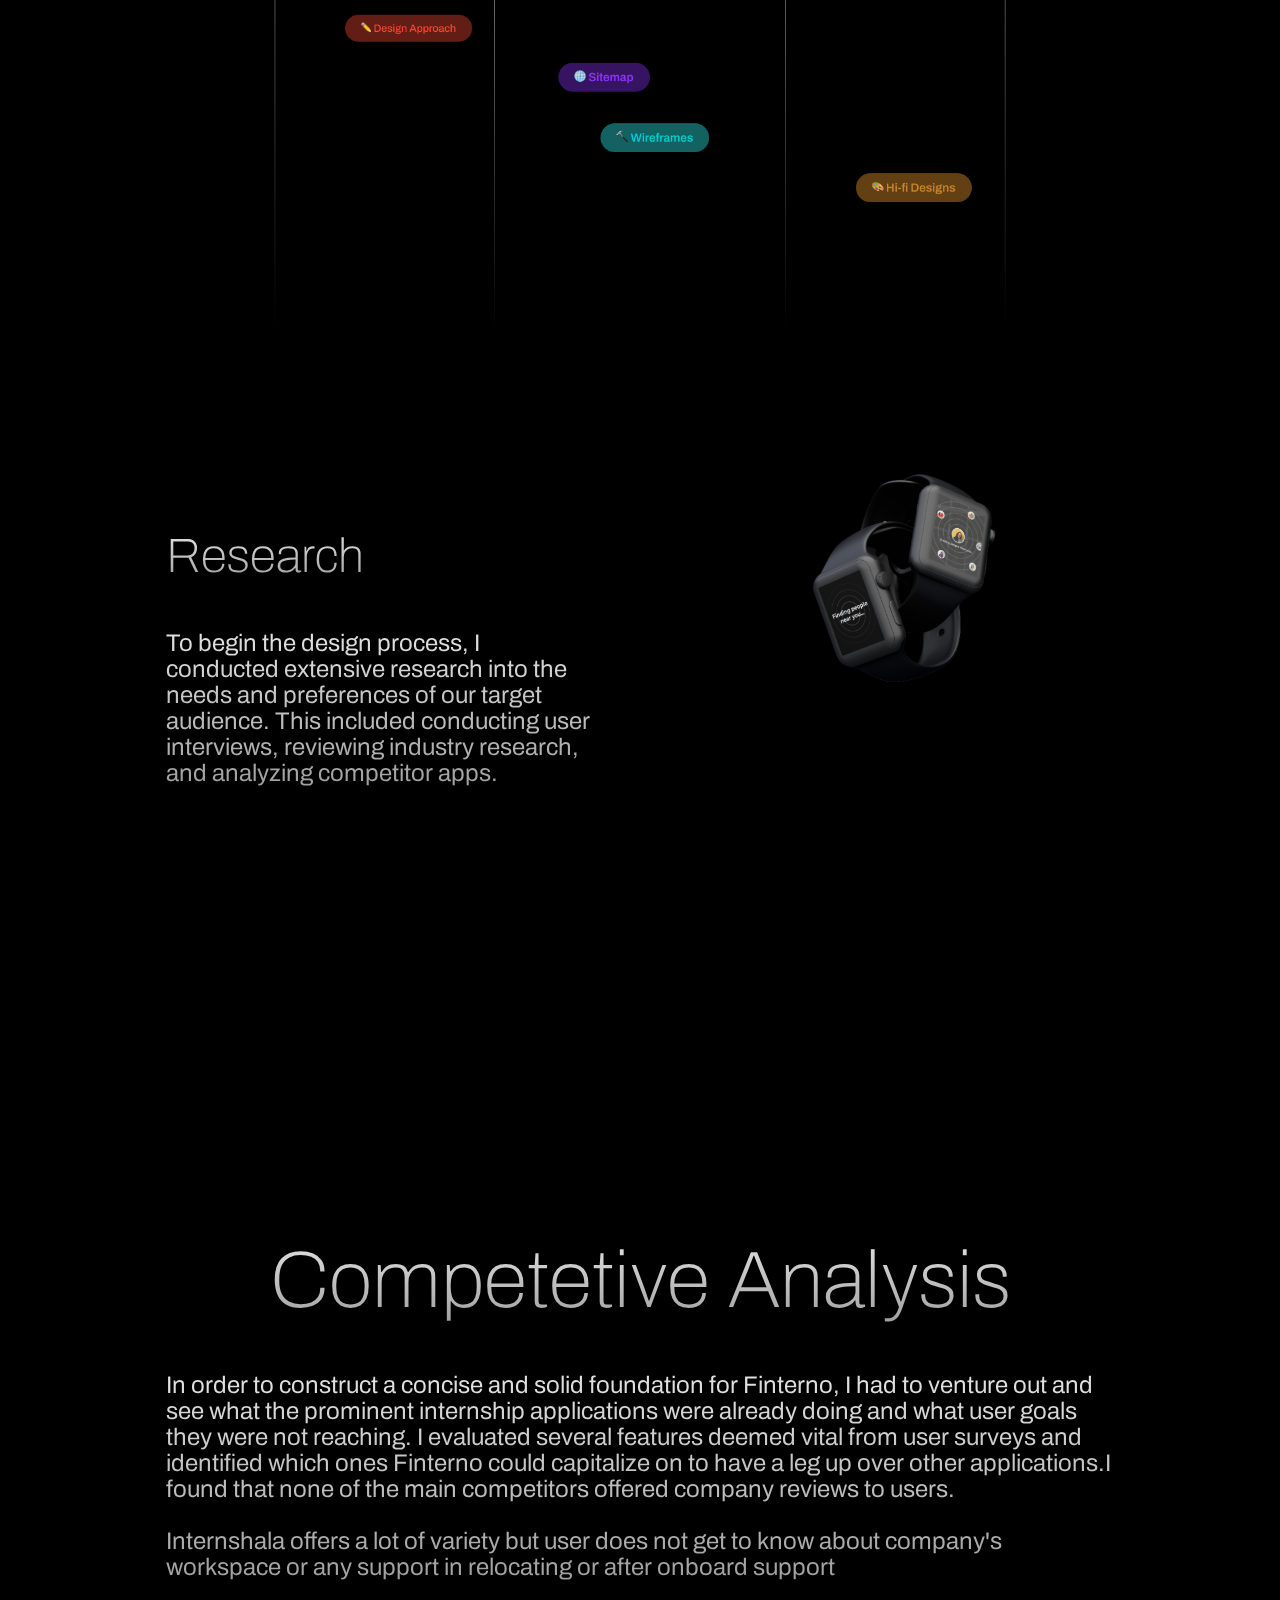
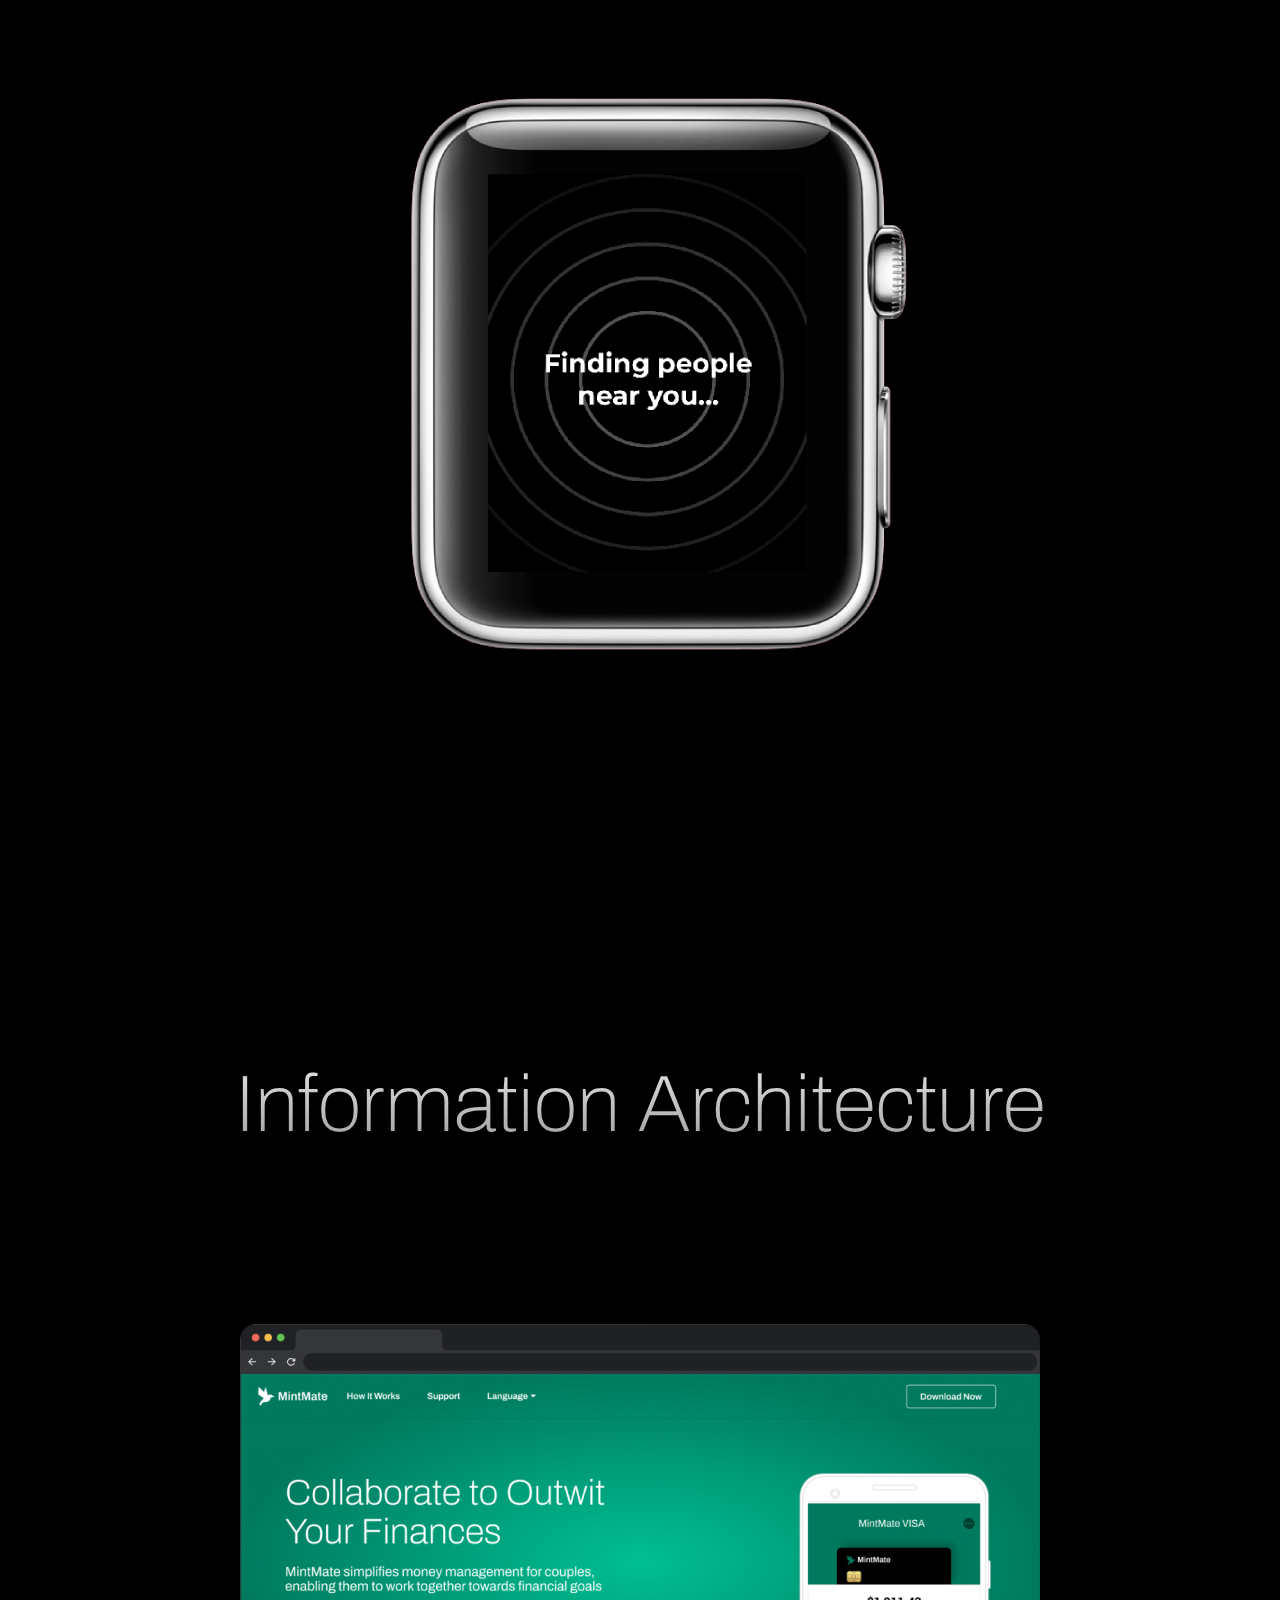
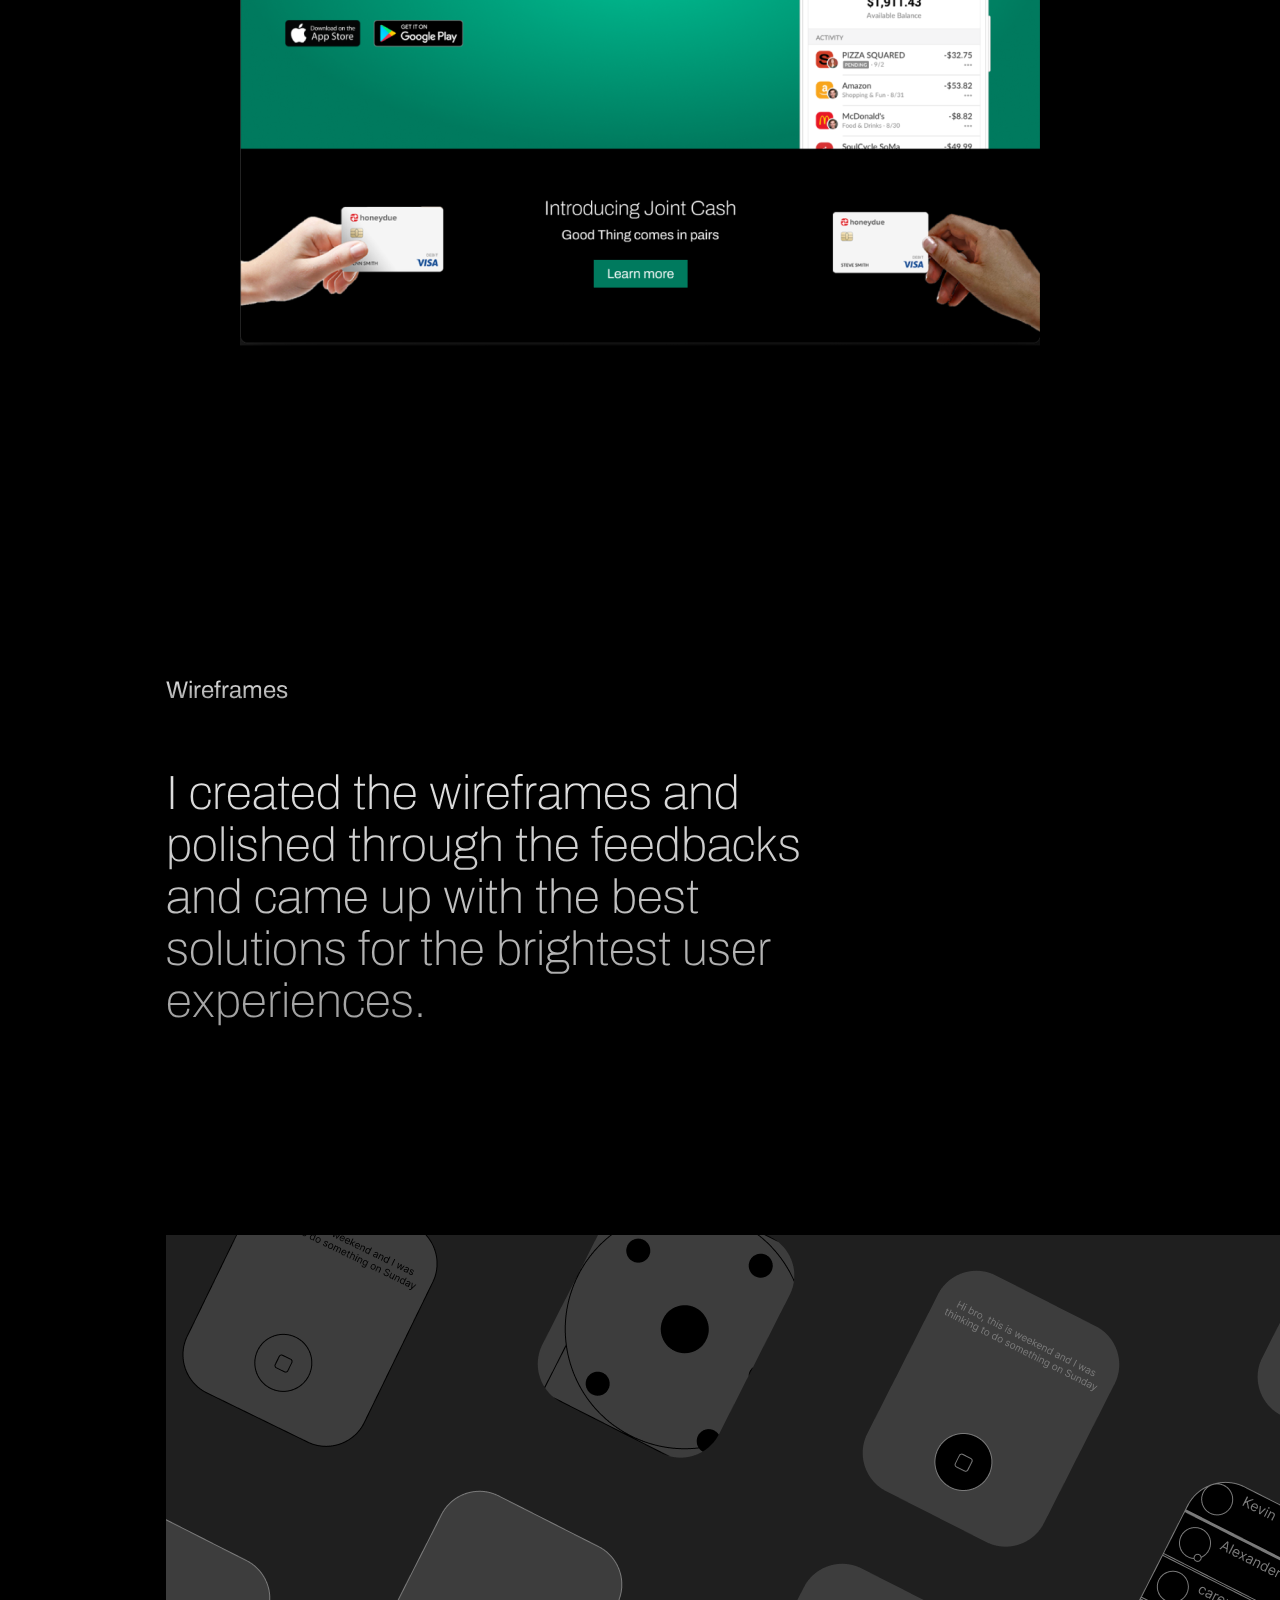
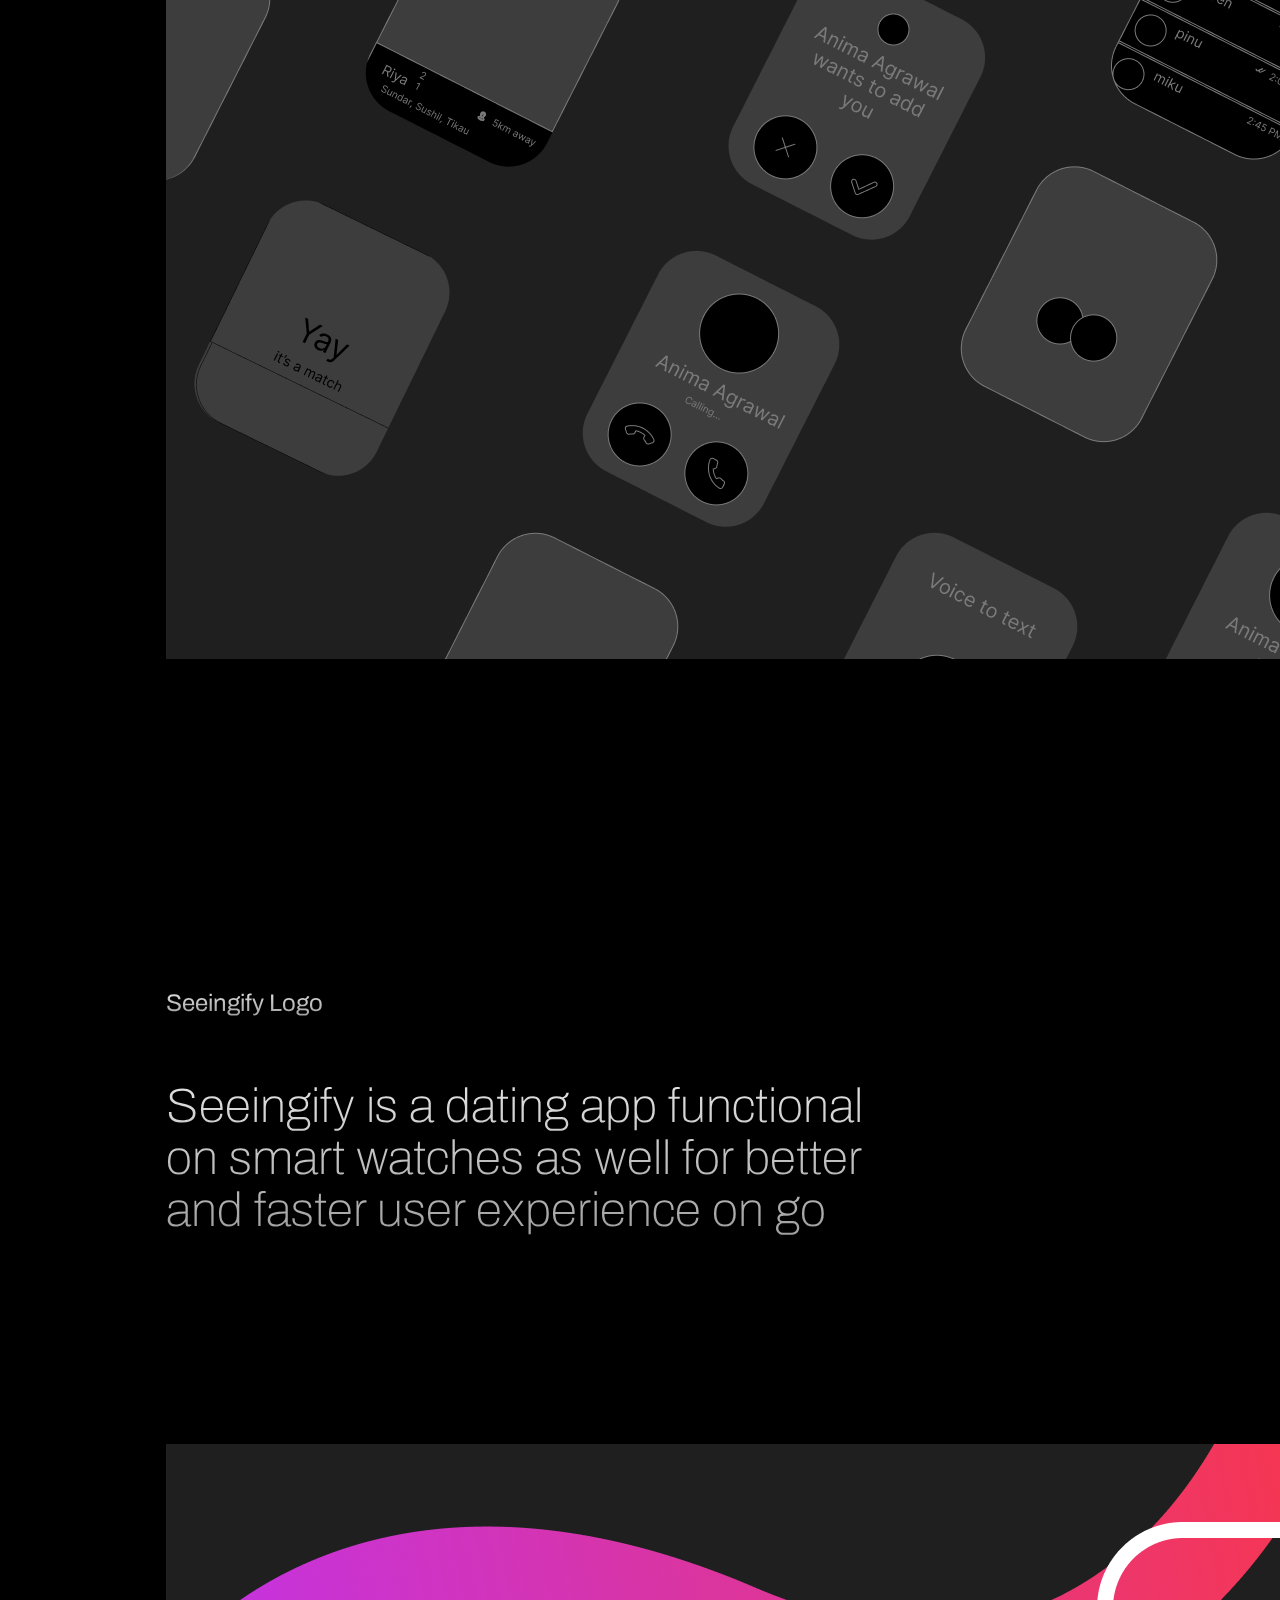
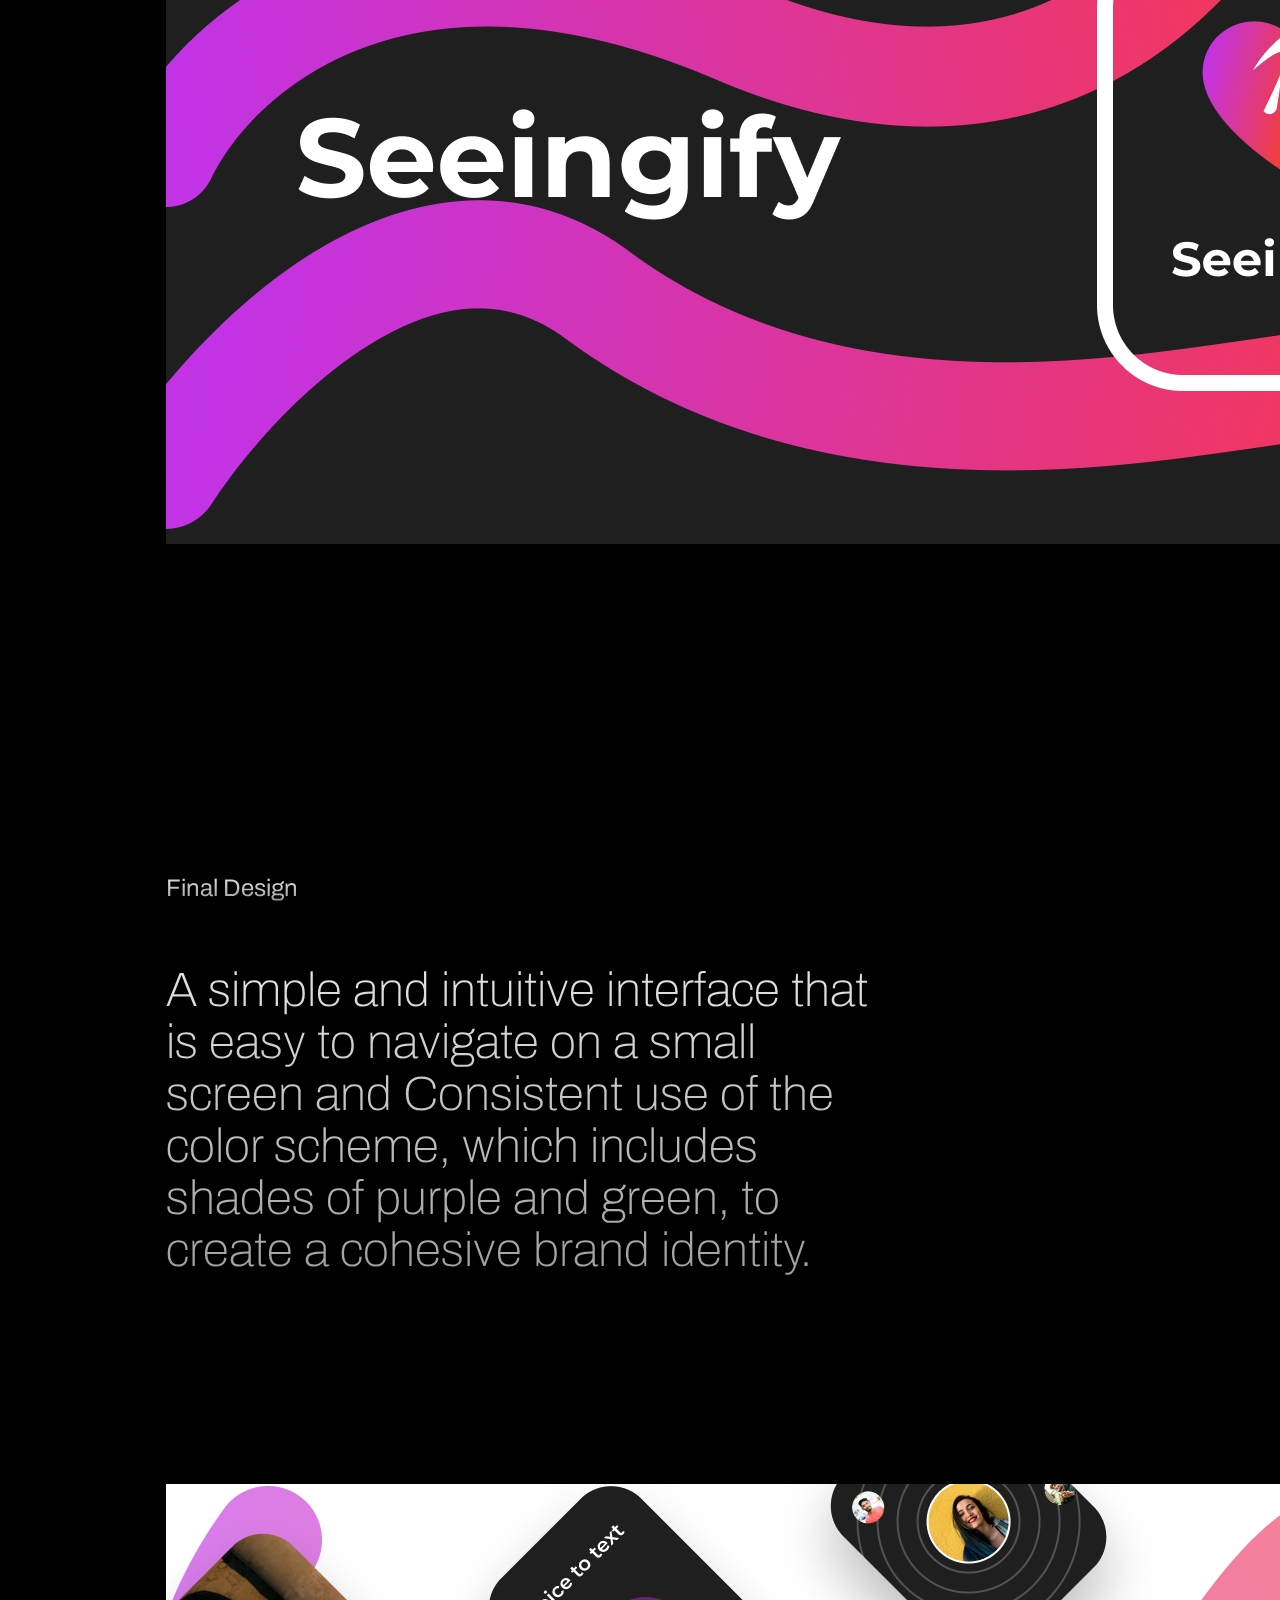
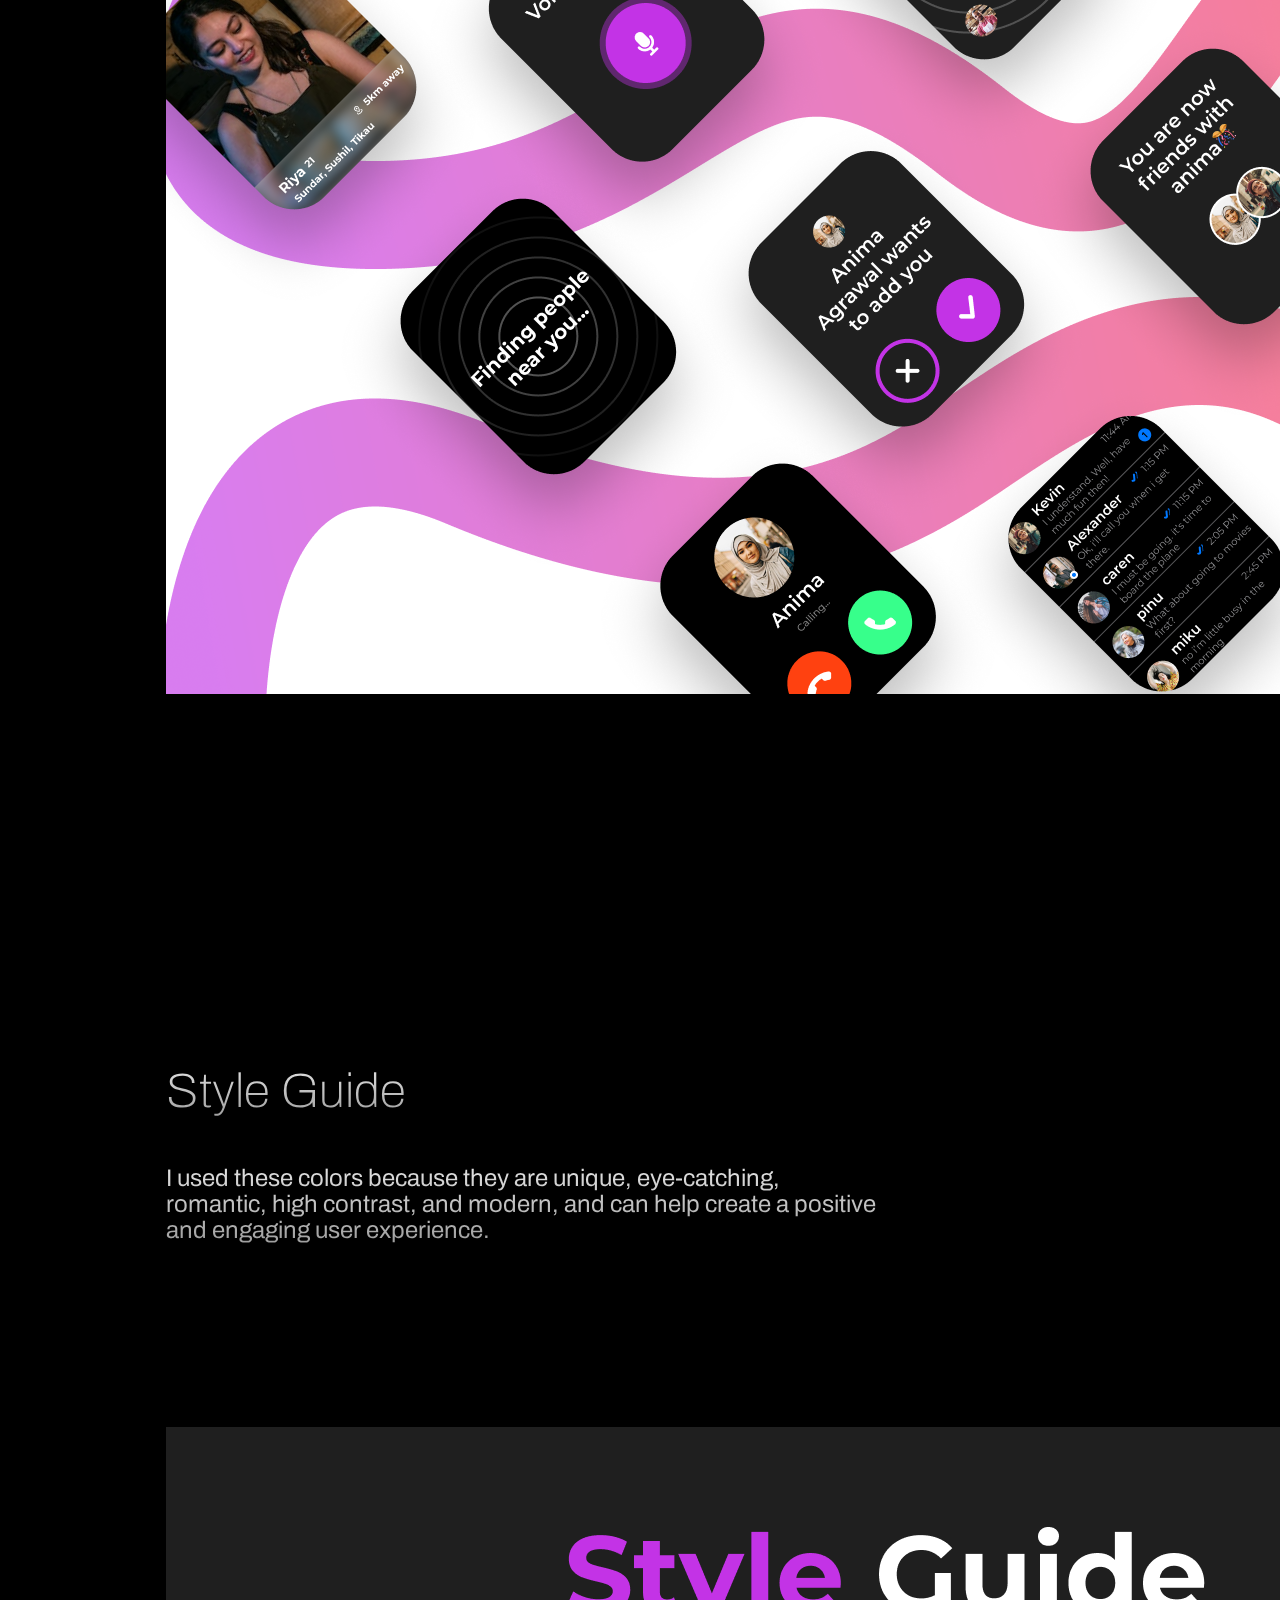
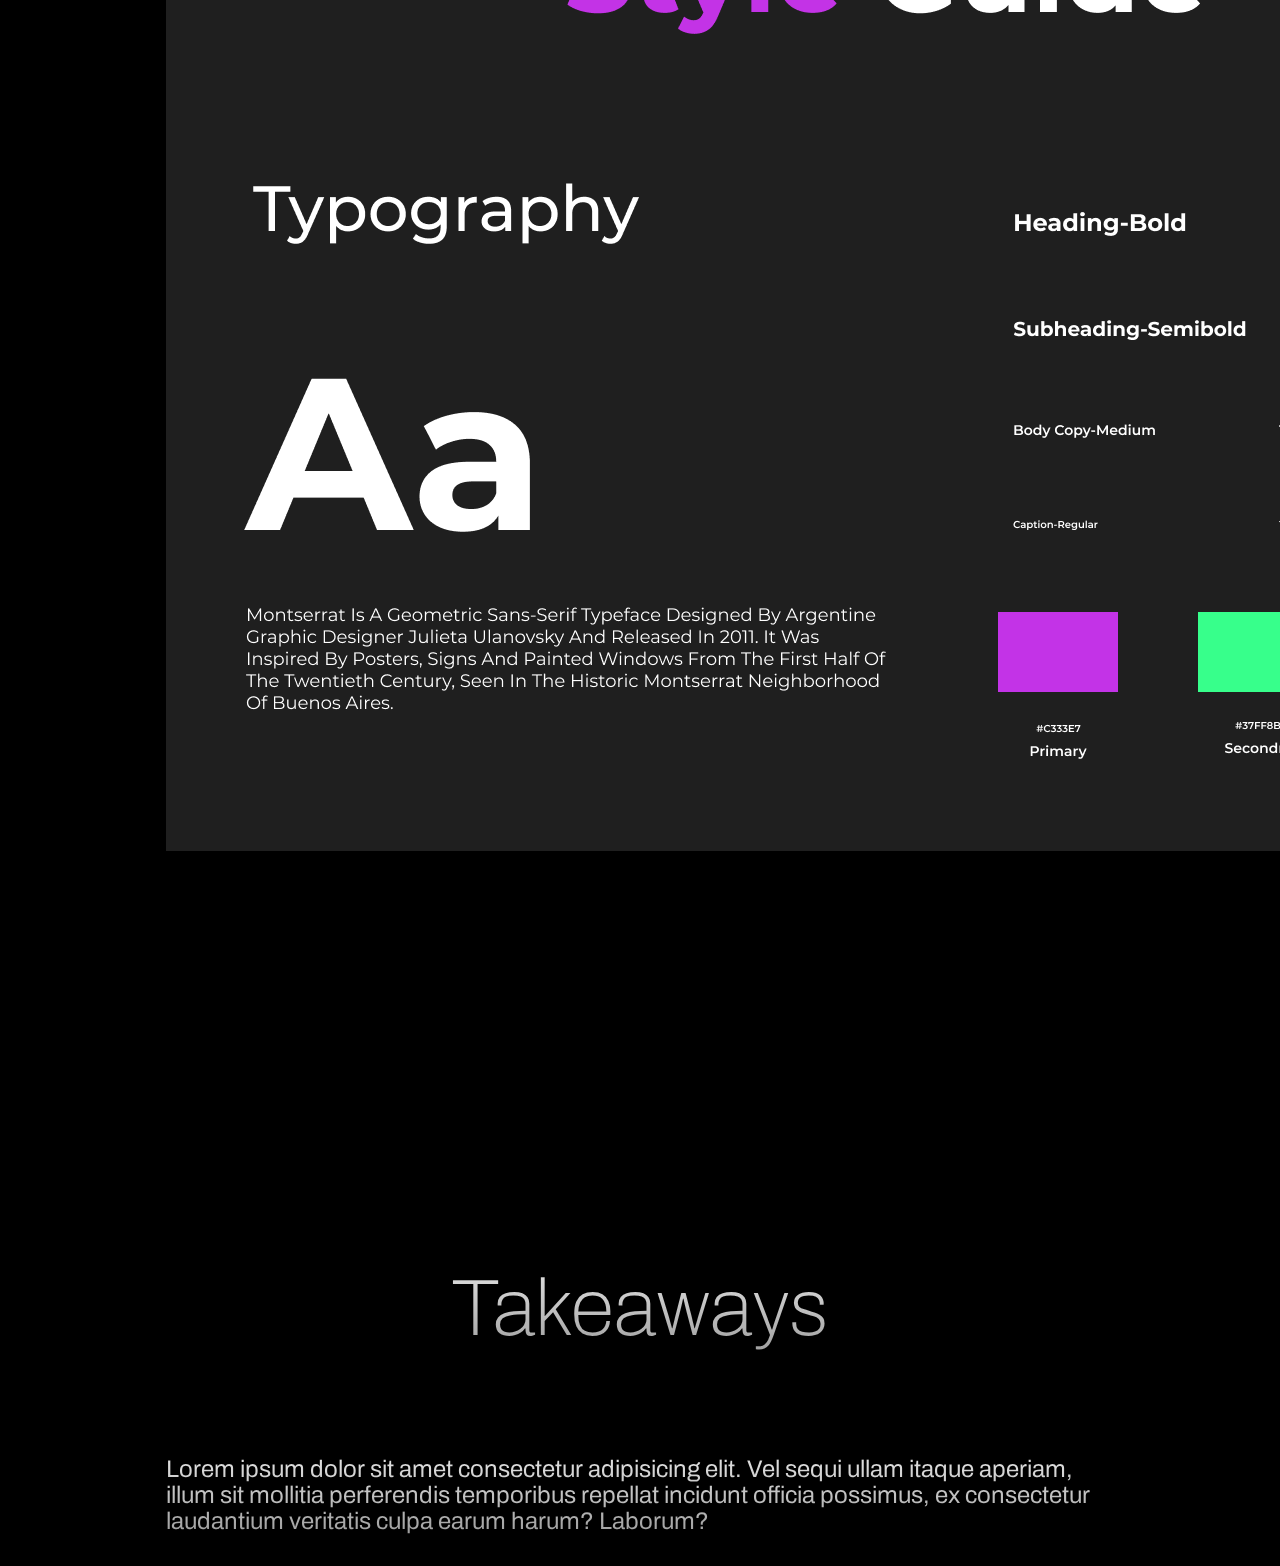
<file: Project2/index.html>
<!DOCTYPE html>
<html lang="en">
<head>
    <meta charset="UTF-8">
    <meta http-equiv="X-UA-Compatible" content="IE=edge">
    <meta name="viewport" content="width=device-width, initial-scale=1.0">
    <title>Seeingify</title>
      <!-- Bootstrap -->
      <link href="https://cdn.jsdelivr.net/npm/bootstrap@5.3.0-alpha3/dist/css/bootstrap.min.css" rel="stylesheet" integrity="sha384-KK94CHFLLe+nY2dmCWGMq91rCGa5gtU4mk92HdvYe+M/SXH301p5ILy+dN9+nJOZ" crossorigin="anonymous">
      <!-- Fontawesome -->
      <link rel="stylesheet" href="https://cdnjs.cloudflare.com/ajax/libs/font-awesome/6.4.0/css/all.min.css" integrity="sha512-iecdLmaskl7CVkqkXNQ/ZH/XLlvWZOJyj7Yy7tcenmpD1ypASozpmT/E0iPtmFIB46ZmdtAc9eNBvH0H/ZpiBw==" crossorigin="anonymous" referrerpolicy="no-referrer" />
      <!-- Fonts -->
      <link rel="preconnect" href="https://fonts.googleapis.com">
      <link rel="preconnect" href="https://fonts.gstatic.com" crossorigin>
      <link href="https://fonts.googleapis.com/css2?family=Archivo:wght@300;400;500;600;700&display=swap" rel="stylesheet">
      <!-- css -->
      <link rel="stylesheet" href="style.css">
      <!-- favicon -->
      <link rel="shortcut icon" href="../Assets/Logo.ico" type="image/x-icon">  
</head>
<body>
    
    <button onclick="topFunction()" id="myBtn" title="Go to top"><i class="fa-solid fa-arrow-up" style="color: #ffffff;"></i></button>



<!-- Hero -->
<div id="hero" class="hero">

    <!-- navbar -->
    <div class="m-0">
        <nav id="nav" class="navbar navbar-expand-lg navbar-transparent  bg-transparent">
            <div class="container-fluid">
                <a href="#" class="navbar-brand">
                    <img src="../Assets/Logo.svg" height="40" alt="Suru">
                </a>
                <button type="button" class="navbar-toggler" data-bs-toggle="collapse" data-bs-target="#navbarCollapse">
                    <span class="navbar-toggler-icon"></span>
                </button>
                <div class="collapse navbar-collapse" id="navbarCollapse">
                    
                    <div class="navbar-nav ms-auto">
                      <a  href="#nav" class="nav-item nav-link active">Home</a>
                      <a  href="#main" class="nav-item nav-link">Work</a>
                      <a  href="#" class="nav-item nav-link">About Me</a>
                      <button id="navbutton">Hire me</button>
                      
                    </div>
                </div>
            </div>
        </nav>
    </div>
</div>












<!-- main -->
<div class="main">
    <!-- overview -->
    
    <div class="overview">
        <div class="projectoverview">
            <h4>Project Overview</h4>
            <p>The aim of this project is to develop a smartwatch dating app that will help people connect with potential partners using their smartwatches. The app will be designed to provide a unique dating experience that leverages the unique features of smartwatches, such as their small form factor, always-on displays, and sensors. The app will be developed for both iOS and Android platforms, and will be designed to work seamlessly with all popular smartwatch models.</p>
    
        </div>
        <div class="objectives">
            <h4>Goals</h4>
            <p>1. Compatibility: The app will be designed to work seamlessly with all popular smartwatch models, ensuring that it is accessible to a wide range of users.
                <br>
                2. Personalization: The app will be personalized to each user's preferences and interests, helping them find matches that are more likely to be compatible with them.
                <br>
                
                3. Safety and Privacy: The app will prioritize the safety and privacy of its users by implementing robust security measures, such as two-factor authentication, and enabling users to report and block other users if necessary.</p>
        </div>
    </div>
    
    <!-- mockup -->
    <div class="mockup">
        <img src="../Assets/Design process.png" alt="" srcset="">
    </div>
    
    
    
    <!-- Research -->
    <div class="overview">
        <div class="research">
            <h4>Research</h4>
            <p>To begin the design process, I conducted extensive research into the needs and preferences of our target audience. This included conducting user interviews, reviewing industry research, and analyzing competitor apps.</p>
    
        </div>
        <div class="research-img">
            <img src="../Assets/Smartwatch.png" alt="" srcset="">
        </div>
    </div>
    
    
    <!-- Competetive -->
    <div class="competetive">
        <div class="text">
            <h4>Competetive Analysis</h4>
            <p>In order to construct a concise and solid foundation for Finterno, I had to venture out and see what the prominent internship applications were already doing and what user goals they were not reaching. I evaluated several features deemed vital from user surveys and identified which ones Finterno could capitalize on to have a leg up over other applications.I found that none of the main competitors offered company reviews to users.
                <br> <br>
                Internshala offers a lot of variety but user does not get to know about company's workspace or any support in relocating or after onboard support</p>
    
        </div>
    
        <div class="competetive-img">
            <img src="../Assets/Smartwatch-Find.png" alt="" srcset="">
        </div>
    
    
        <!-- Information Architecture -->
        <div class="info-archi">
            <div class="info-text">
                <h4>Information Architecture</h4>
            </div>
           
    
            <div class="info-img">
                <img src="../Assets/Website.png" alt="" srcset="">
            </div>
        </div>
    
    
        <!-- Solution1 -->
        <div class="solution">
            <div class="solution-text">
                <p>Wireframes</p>
                <h4>I created the wireframes and polished through the feedbacks and came up with the best solutions for the brightest user experiences.</h4>
            </div>
            <div class="solution-img">
                <img src="../Assets/Smarwatch-wireframe.png" alt="" srcset="">
            </div>
        </div>
    
    
    
    
        <!-- Solution2 -->
        <div class="solution">
            <div class="solution-text">
                <p>Seeingify Logo</p>
                <h4>Seeingify is a dating app functional on smart watches as well for better and faster user experience on go </h4>
            </div>
            <div class="solution-img">
                <img src="../Assets/Smartwatch-logo.png" alt="" srcset="">
            </div>
        </div>
    
    
        <!-- Solution3 -->
        <div class="solution">
            <div class="solution-text">
                <p>Final Design</p>
                <h4>A simple and intuitive interface that is easy to navigate on a small screen and
                    Consistent use of the color scheme, which includes shades of purple and green, to create a cohesive brand identity.</h4>
            </div>
            <div class="solution-img">
                <img src="../Assets/Final-mockup.png" alt="" srcset="">
            </div>
        </div>
    
    
    
    
    
        <!-- Style-Guide -->
        <div class="style-guide">
            <div class="style-text">
                <h4>Style Guide</h4>
                <p>I used these colors because they are unique, eye-catching, romantic, high contrast, and modern, and can help create a positive and engaging user experience.</p>
            </div>
            <div class="style-img">
                <img src="../Assets/Smartwatch-styleguide.png" alt="" srcset="">
            </div>
        </div>
    
    
    
    
        <!-- Takeaways -->
        <div class="takeaways">
            <h4>Takeaways</h4>
            <p>Lorem ipsum dolor sit amet consectetur adipisicing elit. Vel sequi ullam itaque aperiam, illum sit mollitia perferendis temporibus repellat incidunt officia possimus, ex consectetur laudantium veritatis culpa earum harum? Laborum?</p>
        </div>
    
    
    
    </div>
    
    
    
    
    <script src="index.js"></script>
    
    
    
    </body>
    </html>
</file>
<file: Style.css>
html{
    cursor: url("/Assets/cursor.svg"), auto;
    background-color: #000;
}
body{
    background-color: #000;
    font-family: 'Archivo', sans-serif;
}
#nav{
    width: 75%;
    height: 80px;
    margin: 0px auto;
    background-color: transparent;
}
.navbar-inner {
    background:transparent;
}
a{
    font-size: 16px;
    font-weight: 400;
    margin-right: 48px;
    color: #fafafa;
}
#navbutton{
    width: 105px;
    height: 41px;
    background-color: transparent;
    opacity: 0.48;
    color: #fafafa;
    border: 1px solid #fafafa;
    border-radius: 4px;
}
.hero{
    width: 53%;
    margin: 148px auto;
    display: flex;
    flex-direction: column;
    justify-content: center;
    align-items: center;
    
}

.hero h1{
    width: 100%;
    text-align: center;
    margin-bottom: 32px;
    font-size: 5rem;
    font-weight: 100;
    background: -webkit-linear-gradient(#e3e3e3, #9f9f9f);
    -webkit-background-clip: text;
    -webkit-text-fill-color: transparent;
}
.hero h3{
    width: 100%;
    text-align: center;
    font-size: 2rem;
    font-weight: 100;
    background: -webkit-linear-gradient(#e3e3e3, #9f9f9f);
    -webkit-background-clip: text;
    -webkit-text-fill-color: transparent;
}
.buttons{
    display: flex;
    justify-content: space-between;
    margin-top: 48px;
    width: 392px;
}
.buttons :first-child{
    width: 12rem;
    height: 3.5rem;
    font-size: 1.1rem;
    font-weight: 600;
    color: #fafafa;
    border: none;
    background: rgba(61, 61, 61, 0.64);
    box-shadow: 0px 4px 8px rgba(227, 227, 227, 0.08);
    border-radius: 32px;
    padding: 16px 32px;
}
.buttons :last-child{
    width: 12rem;
    height: 3.5rem;
    font-size: 1.1rem;
    font-weight: 600;
    color: #fafafa;
    border: none;
    background: transparent;
    border-radius: 32px;
    padding: 16px 32px;
}
h2{
    text-align: center;
    margin-top: 16rem;
    font-size: 4rem;
    font-weight: 100;
    background: -webkit-linear-gradient(#e3e3e3, #9f9f9f);
    -webkit-background-clip: text;
    -webkit-text-fill-color: transparent;
    text-align: center;
}
.projects{
    width: 100%;
    margin-top: 9rem;
    display: flex;
    flex-direction: column;
    align-items: center;
    gap: 8rem;
}
.project1{
    width: 53%;
    height: auto;
    background-color: #1e1e1e;
    display: flex;
    flex-direction: column;
    align-items: center;
}
.project1 h4{
    text-align: center;
    margin-top: 48px;
    margin-bottom: 8px;
    font-size: 2rem;
    font-weight: 100;
    background: -webkit-linear-gradient(#e3e3e3, #9f9f9f);
    -webkit-background-clip: text;
    -webkit-text-fill-color: transparent;
}
.project1 h5{
    text-align: center;
    font-size: 1rem;
    font-weight: 100;
    color: #4A90E2;
}
.project1 img{
    margin-top: 3rem;
}

/* Project 2 */

.project2{
    width: 53%;
    height: auto;
    background-color: #1e1e1e;
    display: flex;
    flex-direction: column;
    align-items: center;
}
.project2 h4{
    text-align: center;
    margin-top: 48px;
    margin-bottom: 8px;
    font-size: 2rem;
    font-weight: 100;
    background: -webkit-linear-gradient(#e3e3e3, #9f9f9f);
    -webkit-background-clip: text;
    -webkit-text-fill-color: transparent;
}
.project2 h5{
    text-align: center;
    font-size: 1rem;
    font-weight: 100;
    color: #4A90E2;
}
.project2 img{
    margin-top: 3rem;
}



/* Project 3 */

.project3{
    width: 53%;
    height: auto;
    background-color: #1e1e1e;
    display: flex;
    flex-direction: column;
    align-items: center;
}
.project3 h4{
    text-align: center;
    margin-top: 48px;
    margin-bottom: 8px;
    font-size: 2rem;
    font-weight: 100;
    background: -webkit-linear-gradient(#e3e3e3, #9f9f9f);
    -webkit-background-clip: text;
    -webkit-text-fill-color: transparent;
}
.project3 h5{
    text-align: center;
    font-size: 1rem;
    font-weight: 100;
    color: #4A90E2;
}
.project3 img{
    width: 100%;
    margin-top: 3rem;
}

#Quote{
    width: 100%;
    font-size: 1.5rem;
    margin-top: 12rem;
    text-align: center;
    background: -webkit-linear-gradient(#e3e3e3, #9f9f9f);
    -webkit-background-clip: text;
    -webkit-text-fill-color: transparent;
}
.socials{
    width: 100%;
    display: flex;
    justify-content: center;
    align-items: center;
    gap: 5rem;
}
.socials a{
    font-size: 1.5rem;
    margin-top: 8rem;
    margin-bottom: 10rem;
    text-decoration: none;
    background: -webkit-linear-gradient(#e3e3e3, #9f9f9f);
    -webkit-background-clip: text;
    -webkit-text-fill-color: transparent;
}
#chat{
    font-weight: 700;
    background: -webkit-linear-gradient(#00BF93, #007A5E);
    -webkit-background-clip: text;
    -webkit-text-fill-color: transparent;
}
span{
    color: white;
}

.project1:hover, .project2:hover, .project3:hover{
    background-color: #292929;
    transition-duration: 2s;
    transform: scale(1.1);
}




















/* for mobile */







@media only screen and (max-width: 600px) {
    html{
        cursor: url("../Assets/cursor.svg"), auto;
        background-color: #000;
    }
    body{
        background-color: #000;
        font-family: 'Archivo', sans-serif;
        margin: 0rem 1rem;
    }
    #nav{
        width: 100%;
        height: 80px;
        margin: 0px auto;
        background-color: transparent;
    }
    .navbar-inner {
        background:transparent;
    }
    a{
        font-size: 16px;
        font-weight: 400;
        margin-right: 48px;
        color: #fafafa;
    }
    #navbutton{
        width: 105px;
        height: 41px;
        background-color: transparent;
        opacity: 0.48;
        color: #fafafa;
        border: 1px solid #fafafa;
        border-radius: 4px;
    }
    .hero{
        width: 100%;
        margin: 3rem auto;
        display: flex;
        flex-direction: column;
        justify-content: center;
        align-items: center;
        
    }
    
    .hero h1{
        width: 100%;
        text-align: center;
        margin-bottom: 3rem;
        font-size: 1.5rem;
        font-weight: 100;
        background: -webkit-linear-gradient(#e3e3e3, #9f9f9f);
        -webkit-background-clip: text;
        -webkit-text-fill-color: transparent;
    }
    .hero h3{
        width: 100%;
        text-align: center;
        font-size: 1rem;
        font-weight: 100;
        background: -webkit-linear-gradient(#e3e3e3, #9f9f9f);
        -webkit-background-clip: text;
        -webkit-text-fill-color: transparent;
    }
    .buttons{
        display: flex;
        flex-direction: column;
        justify-content: space-between;
        margin-top: 3rem;
        width: 100%;
    }
    .buttons :first-child{
        width: 100%;
        height: 3.5rem;
        font-size: 0.8rem;
        font-weight: 500;
        color: #fafafa;
        border: none;
        background: rgba(61, 61, 61, 0.64);
        box-shadow: 0px 4px 8px rgba(227, 227, 227, 0.08);
        border-radius: 32px;
        padding: 16px 32px;
    }
    .buttons :last-child{
        width: 100%;
        height: 3.5rem;
        font-size: 0.8rem;
        font-weight: 500;
        color: #fafafa;
        border: none;
        background: transparent;
        border-radius: 32px;
        padding: 16px 32px;
    }
    h2{
        text-align: center;
        margin-top: 3rem;
        font-size: 1.5rem;
        font-weight: 900;
        background: -webkit-linear-gradient(#e3e3e3, #9f9f9f);
        -webkit-background-clip: text;
        -webkit-text-fill-color: transparent;
        text-align: center;
    }
    .projects{
        width: 100%;
        margin-top: 3rem;
        display: flex;
        flex-direction: column;
        align-items: center;
        gap: 3rem;
    }
    .project1{
        width: 100%;
        height: auto;
        background-color: #1e1e1e;
        display: flex;
        flex-direction: column;
        align-items: center;
    }
    .project1 h4{
        text-align: center;
        margin-top: 1rem;
        margin-bottom: 2px;
        font-size: 0.75rem;
        font-weight: 100;
        background: -webkit-linear-gradient(#e3e3e3, #9f9f9f);
        -webkit-background-clip: text;
        -webkit-text-fill-color: transparent;
    }
    .project1 h5{
        text-align: center;
        font-size: 1rem;
        font-weight: 100;
        color: #4A90E2;
    }
    .project1 img{
        width: 6rem;
        height: 9rem;
        margin-top: 1rem;
    }
    
    /* Project 2 */
    
    .project2{
        width: 100%;
        height: auto;
        background-color: #1e1e1e;
        display: flex;
        flex-direction: column;
        align-items: center;
    }
    .project2 h4{
        text-align: center;
        margin-top: 1rem;
        margin-bottom: 2px;
        font-size: 0.75rem;
        font-weight: 100;
        background: -webkit-linear-gradient(#e3e3e3, #9f9f9f);
        -webkit-background-clip: text;
        -webkit-text-fill-color: transparent;
    }
    .project2 h5{
        text-align: center;
        font-size: 1rem;
        font-weight: 100;
        color: #4A90E2;
    }
    .project2 img{
        width: 6rem;
        height: 9rem;
        margin-top: 1rem;
    }
    
    
    
    /* Project 3 */
    
    .project3{
        width: 100%;
        height: auto;
        background-color: #1e1e1e;
        display: flex;
        flex-direction: column;
        align-items: center;
    }
    .project3 h4{
        text-align: center;
        margin-top: 1rem;
        margin-bottom: 2px;
        font-size: 0.75rem;
        font-weight: 100;
        background: -webkit-linear-gradient(#e3e3e3, #9f9f9f);
        -webkit-background-clip: text;
        -webkit-text-fill-color: transparent;
    }
    .project3 h5{
        text-align: center;
        font-size: 1rem;
        font-weight: 100;
        color: #4A90E2;
    }
    .project3 img{
        width: 80%;
        margin-top: 1rem;
    }
    
    #Quote{
        width: 100%;
        font-size: 1rem;
        margin-top: 3rem;
        text-align: center;
        background: -webkit-linear-gradient(#e3e3e3, #9f9f9f);
        -webkit-background-clip: text;
        -webkit-text-fill-color: transparent;
    }
    .socials{
        width: 100%;
        height: auto;
        display: flex;
        flex-direction: column;
        justify-content: center;
        align-items: center;
        gap: 2rem;
        margin-top: 3rem;
    }
    .socials a{
        text-align: center;
        width: 100%;
        font-size: 1rem;
        margin-top: 0rem;
        margin-bottom: 0rem;
        text-decoration: none;
        
        background: -webkit-linear-gradient(#e3e3e3, #9f9f9f);
        -webkit-background-clip: text;
        -webkit-text-fill-color: transparent;
    }
    #chat{
        font-weight: 700;
        background: -webkit-linear-gradient(#00BF93, #007A5E);
        -webkit-background-clip: text;
        -webkit-text-fill-color: transparent;
    }
    span{
        color: white;
    }
    
    .project1:hover, .project2:hover, .project3:hover{
        background-color: #292929;
        transition-duration: 2s;
        transform: scale(1.1);
    }
    
}
</file>
<file: Project1/style.css>
html{
    cursor: url("../Assets/cursor.svg"), auto;
    background-color: #000;
}
/* custom cursor */

/* width */
::-webkit-scrollbar {
    width: 12px;
  }
  
  /* Track */
  ::-webkit-scrollbar-track {
    background: #1f1f1f; 
  }
   
  /* Handle */
  ::-webkit-scrollbar-thumb {
    background: #525252; 
    border-radius: 46px;    
  }
  
  /* Handle on hover */
  ::-webkit-scrollbar-thumb:hover {
    background: #7a7a7a; 
  }




body{
    background-color: #000;
    display: flex;
    flex-direction: column;
    align-items: center;
    font-family: 'Archivo', sans-serif;
}
h4{
    font-size: 3rem;
    font-weight: 100;
    background: -webkit-linear-gradient(#e3e3e3, #9f9f9f);
    -webkit-background-clip: text;
    -webkit-text-fill-color: transparent;
    margin-bottom: 3rem;
}
p{
    font-size: 1.5rem;
    font-weight: 400;
    background: -webkit-linear-gradient(#e3e3e3, #9f9f9f);
    -webkit-background-clip: text;
    -webkit-text-fill-color: transparent;
}
#nav{
    width: 75%;
    height: 80px;
    margin: 0px auto;
    background-color: transparent;
}
.navbar-inner {
    background:transparent;
}
a{
    font-size: 16px;
    font-weight: 400;
    margin-right: 48px;
    color: #fafafa;
}
#navbutton{
    width: 105px;
    height: 41px;
    background-color: transparent;
    opacity: 0.48;
    color: #fafafa;
    border: 1px solid #fafafa;
    border-radius: 4px;
}
.hero{
    width: 100%;
    height: 400px;
    background-position: center center;
    background-size: cover;
    background-image: url("../Assets/Project1-hero.png");
    
}
.main{
    width: 75%;

}
.overview{
    width: 100%;
    display: flex;
    justify-content: space-between;
    margin-top: 8rem;
}
.projectoverview{
    width: 45%;
}
.objectives{
    width: 45%;
}
.mockup{
    margin-top: 16rem;
    text-align: center;
    
}
.mockup img{
    width: 21rem;
    align-self: center;
}


/* Research */

.research{
    width: 45%;
}
.research-img{
    text-align: center;
    width: 45%;
}
.research-img img{
    width: 50%;
}

/* competetive */

.competetive{
    width: 100%;
    margin-top: 20rem;
    display: flex;
    flex-direction: column;
    gap: 4rem;
    justify-content: center;
}
.competetive h4{
    font-size: 5rem;
    text-align: center;
}
.competetive-img {
    text-align: center;
    width: 100%;
}



/* info-archi */

.info-archi{
    width: 100%;
    margin-top: 13rem;
    text-align: center;
    display: flex;
    flex-direction: column;
    gap: 8rem;
}
.info-text h4{
    font-size: 5rem;
}



/* solution1 */

.solution{
    width: 100%;
    display: flex;
    flex-direction: column;
    margin-top: 15rem;
}
.solution-text{
    width: 75%;
    text-align: left;
    margin-bottom: 10rem;
}
.solution-text h4{
    text-align: left;
    font-size: 3rem;
}
.solution-img{
    text-align: center;
    width: 100%;
}




/* Style-guide */

.style-guide{
    width: 100%;
    display: flex;
    flex-direction: column;
    margin-top: 15rem;
}
.style-text{
    width: 75%;
    text-align: left;
    margin-bottom: 10rem;
}
.style-text h4{
    text-align: left;
    font-size: 3rem;
}
.style-img{
    text-align: center;
    width: 100%;
}




/* Takeaways */

.takeaways{
    width: 100%;
    display: flex;
    flex-direction: column;
    margin-top: 15rem;
}
.takeaways h4{
    margin-bottom: 5rem;
}


#myBtn {
    width: 5rem;
    height: 5rem;
    display: hidden; /* Hidden by default */
    position: fixed; /* Fixed/sticky position */
    bottom: 5rem; /* Place the button at the bottom of the page */
    right: 15rem; /* Place the button 30px from the right */
    z-index: 99; /* Make sure it does not overlap */
    border: none; /* Remove borders */
    outline: none; /* Remove outline */
    background-color: #3d3d3d; /* Set a background color */
    color: white; /* Text color */
    cursor: pointer; /* Add a mouse pointer on hover */
    padding: 1.5rem; /* Some padding */
    border-radius: 80px; /* Rounded corners */
    font-size: 1.5rem; /* Increase font size */
  }
  
  #myBtn:hover {
    background-color: #555; /* Add a dark-grey background on hover */
  }













/* for mobile */







@media only screen and (max-width: 600px){
    html{
        cursor: url("../Assets/cursor.svg"), auto;
        background-color: #000;
    }
    /* scroll to top */
    #myBtn {
        width: 3rem;
        height: 3rem;
        display: hidden; /* Hidden by default */
        position: fixed; /* Fixed/sticky position */
        bottom: 2rem; /* Place the button at the bottom of the page */
        right: 1rem; /* Place the button 30px from the right */
        z-index: 99; /* Make sure it does not overlap */
        border: none; /* Remove borders */
        outline: none; /* Remove outline */
        background-color: #3d3d3d; /* Set a background color */
        color: white; /* Text color */
        cursor: pointer; /* Add a mouse pointer on hover */
        padding: 0.5rem; /* Some padding */
        border-radius: 80px; /* Rounded corners */
        font-size: 1rem; /* Increase font size */
      }
      
      #myBtn:hover {
        background-color: #555; /* Add a dark-grey background on hover */
      }
    
    







    /* custom cursor */
    
    /* width */
    ::-webkit-scrollbar {
        width: 12px;
      }
      
      /* Track */
      ::-webkit-scrollbar-track {
        background: #1f1f1f; 
      }
       
      /* Handle */
      ::-webkit-scrollbar-thumb {
        background: #525252; 
        border-radius: 46px;    
      }
      
      /* Handle on hover */
      ::-webkit-scrollbar-thumb:hover {
        background: #7a7a7a; 
      }
    
    
    
    
    body{
        background-color: #000;
        display: flex;
        flex-direction: column;
        align-items: center;
        font-family: 'Archivo', sans-serif;
    }
    h4{
        font-size: 3rem;
        width: 100%;
        font-weight: 100;
        background: -webkit-linear-gradient(#e3e3e3, #9f9f9f);
        -webkit-background-clip: text;
        -webkit-text-fill-color: transparent;
        margin-bottom: 3rem;
    }
    p{
        font-size: 1.5rem;
        font-weight: 400;
        background: -webkit-linear-gradient(#e3e3e3, #9f9f9f);
        -webkit-background-clip: text;
        -webkit-text-fill-color: transparent;
    }
    #nav{
        width: 100%;
        height: 80px;
        margin: 0px auto;
        background-color: transparent;
    }
    .navbar-inner {
        background:transparent;
    }
    a{
        font-size: 16px;
        font-weight: 400;
        margin-right: 48px;
        color: #fafafa;
    }
    #navbutton{
        width: 105px;
        height: 41px;
        background-color: transparent;
        opacity: 0.48;
        color: #fafafa;
        border: 1px solid #fafafa;
        border-radius: 4px;
    }
    .hero{
        width: 100%;
        height: 180px;
        background-image: url("../Assets/Project1-mobilebanner.png");
        
    }
    .main{
        width: 100%;
        padding: 0rem 1rem;
    }
    .overview{
        width: 100%;
        display: flex;
        flex-direction: column;
        justify-content: space-between;
        margin-top: 1.5rem;
        gap: 1.5rem;
    }
    .projectoverview{
        width: 100%;
    }
    .objectives{
        width: 100%;
    }
    .mockup{
        margin-top: 3rem;
        text-align: center;
        
    }
    .mockup img{
        width: 21rem;
        align-self: center;
    }
    
    
    /* Research */
    
    .research{
        width: 100%;
        margin-top: 1.5rem;
    }
    .research-img{
        text-align: center;
        width: 100%;
    }
    .research-img img{
        width: 100%;
    }
    
    /* competetive */
    
    .competetive{
        width: 100%;
        margin-top: 10rem;
        display: flex;
        flex-direction: column;
        gap: 4rem;
        justify-content: center;
    }
    .competetive h4{
        font-size: 3rem;
        text-align: center;
    }
    .competetive-img {
        text-align: center;
        width: 100%;
    }
    .competetive-img img{
        width: 100%;
    }
    
    
    /* info-archi */
    
    .info-archi{
        width: 100%;
        margin-top: 1.5rem;
        text-align: center;
        display: flex;
        flex-direction: column;
        gap: 1.5rem;
    }
    .info-text h4{
        font-size: 3rem;
    }
    .info-img img{
        width: 100%;
    }
    
    
    
    /* solution1 */
    
    .solution{
        width: 100%;
        display: flex;
        flex-direction: column;
        margin-top: 1.5rem;
    }
    .solution-text{
        width: 100%;
        text-align: left;
        margin-bottom: 1.5rem;
    }
    .solution-text h4{
        text-align: left;
        font-size: 1.5rem;
    }
    .solution-img{
        text-align: center;
        width: 100%;
    }
    .solution-img img{
        width: 100%;
        height: 100%;
    }
    
    
    
    
    
    /* Style-guide */
    
    .style-guide{
        width: 100%;
        display: flex;
        flex-direction: column;
        margin-top: 1.5rem;
    }
    .style-text{
        width: 100%;
        text-align: left;
        margin-bottom: 1.5rem;
    }
    .style-text h4{
        text-align: left;
        font-size: 3rem;
    }
    .style-img{
        text-align: center;
        width: 100%;
    }
    .style-img img{
        width: 100%;
    }
    
    
    
    
    /* Takeaways */
    
    .takeaways{
        width: 100%;
        display: flex;
        flex-direction: column;
        margin-top: 1.5rem;
    }
    .takeaways h4{
        margin-bottom: 1.5rem;
    }
    
}
</file>
<file: Project2/style.css>
html{
    cursor: url("../Assets/cursor.svg"), auto;
    background-color: #000;
}






/* custom cursor */

/* width */
::-webkit-scrollbar {
    width: 12px;
  }
  
  /* Track */
  ::-webkit-scrollbar-track {
    background: transparent; 
  }
   
  /* Handle */
  ::-webkit-scrollbar-thumb {
    background: #525252; 
    border-radius: 46px;    
  }
  
  /* Handle on hover */
  ::-webkit-scrollbar-thumb:hover {
    background: #7a7a7a; 
  }

/* .nav-links{
    color: white;
} */
.navbar-expand-lg .navbar-nav .nav-link{
    color: white;
}
body{
    background-color: #000;
    display: flex;
    flex-direction: column;
    align-items: center;
    font-family: 'Archivo', sans-serif;
}
h4{
    font-size: 3rem;
    font-weight: 100;
    background: -webkit-linear-gradient(#e3e3e3, #9f9f9f);
    -webkit-background-clip: text;
    -webkit-text-fill-color: transparent;
    margin-bottom: 3rem;
}
p{
    font-size: 1.5rem;
    font-weight: 400;
    background: -webkit-linear-gradient(#e3e3e3, #9f9f9f);
    -webkit-background-clip: text;
    -webkit-text-fill-color: transparent;
}
#nav{
    width: 75%;
    height: 80px;
    margin: 0px auto;
    background-color: transparent;
    color: #fafafa;
}




.navbar-inner {
    background:transparent;
}
a{
    font-size: 16px;
    font-weight: 400;
    margin-right: 48px;
    color: #fafafa;
}
#navbutton{
    width: 105px;
    height: 41px;
    background-color: transparent;
    opacity: 0.48;
    color: #fafafa;
    border: 1px solid #fafafa;
    border-radius: 4px;
}
.hero{
    width: 100%;
    height: 400px;
    background-position: center center;
    background-size: cover;
    background-image: url("../Assets/Smartwatch-hero.png");
    
}












.main{
    width: 75%;

}
.overview{
    width: 100%;
    display: flex;
    justify-content: space-between;
    margin-top: 8rem;
}
.projectoverview{
    width: 45%;
}
.objectives{
    width: 45%;
}
.mockup{
    margin-top: 16rem;
    text-align: center;
    
}
.mockup img{
    width: 100%;
    align-self: center;
}


/* Research */

.research{
    width: 45%;
}
.research-img{
    text-align: center;
    width: 45%;
}
.research-img img{
    width: 50%;
}

/* competetive */

.competetive{
    width: 100%;
    margin-top: 20rem;
    display: flex;
    flex-direction: column;
    gap: 4rem;
    justify-content: center;
}
.competetive h4{
    font-size: 5rem;
    text-align: center;
}
.competetive-img {
    text-align: center;
    width: 100%;
}



/* info-archi */

.info-archi{
    width: 100%;
    margin-top: 13rem;
    text-align: center;
    display: flex;
    flex-direction: column;
    gap: 8rem;
}
.info-text h4{
    font-size: 5rem;
}



/* solution1 */

.solution{
    width: 100%;
    display: flex;
    flex-direction: column;
    margin-top: 15rem;
}
.solution-text{
    width: 75%;
    text-align: left;
    margin-bottom: 10rem;
}
.solution-text h4{
    text-align: left;
    font-size: 3rem;
}
.solution-img{
    text-align: center;
    width: 100%;
}




/* Style-guide */

.style-guide{
    width: 100%;
    display: flex;
    flex-direction: column;
    margin-top: 15rem;
}
.style-text{
    width: 75%;
    text-align: left;
    margin-bottom: 10rem;
}
.style-text h4{
    text-align: left;
    font-size: 3rem;
}
.style-img{
    text-align: center;
    width: 100%;
}




/* Takeaways */

.takeaways{
    width: 100%;
    display: flex;
    flex-direction: column;
    margin-top: 15rem;
}
.takeaways h4{
    margin-bottom: 5rem;
}


#myBtn {
    width: 5rem;
    height: 5rem;
    display: hidden; /* Hidden by default */
    position: fixed; /* Fixed/sticky position */
    bottom: 5rem; /* Place the button at the bottom of the page */
    right: 15rem; /* Place the button 30px from the right */
    z-index: 99; /* Make sure it does not overlap */
    border: none; /* Remove borders */
    outline: none; /* Remove outline */
    background-color: #3d3d3d; /* Set a background color */
    color: white; /* Text color */
    cursor: pointer; /* Add a mouse pointer on hover */
    padding: 1.5rem; /* Some padding */
    border-radius: 80px; /* Rounded corners */
    font-size: 1.5rem; /* Increase font size */
  }
  
  #myBtn:hover {
    background-color: #555; /* Add a dark-grey background on hover */
  }













/* for mobile */







@media only screen and (max-width: 600px){
    html{
        cursor: url("../Assets/cursor.svg"), auto;
        background-color: #000;
    }
    /* custom cursor */
    
    /* width */
    ::-webkit-scrollbar {
        width: 12px;
      }
      
      /* Track */
      ::-webkit-scrollbar-track {
        background: #1f1f1f; 
      }
       
      /* Handle */
      ::-webkit-scrollbar-thumb {
        background: #525252; 
        border-radius: 46px;    
      }
      
      /* Handle on hover */
      ::-webkit-scrollbar-thumb:hover {
        background: #7a7a7a; 
      }
    
    
    
    
    body{
        background-color: #000;
        display: flex;
        flex-direction: column;
        align-items: center;
        font-family: 'Archivo', sans-serif;
    }
    h4{
        font-size: 3rem;
        width: 100%;
        font-weight: 100;
        background: -webkit-linear-gradient(#e3e3e3, #9f9f9f);
        -webkit-background-clip: text;
        -webkit-text-fill-color: transparent;
        margin-bottom: 3rem;
    }
    p{
        font-size: 1.5rem;
        font-weight: 400;
        background: -webkit-linear-gradient(#e3e3e3, #9f9f9f);
        -webkit-background-clip: text;
        -webkit-text-fill-color: transparent;
    }
    #nav{
        width: 100%;
        height: 80px;
        margin: 0px auto;
        background-color: transparent;
    }
    .navbar-inner {
        background:transparent;
    }
    a{
        font-size: 16px;
        font-weight: 400;
        margin-right: 48px;
        color: #fafafa;
    }
    #navbutton{
        width: 105px;
        height: 41px;
        background-color: transparent;
        opacity: 0.48;
        color: #fafafa;
        border: 1px solid #fafafa;
        border-radius: 4px;
    }
    .hero{
        width: 100%;
        height: 180px;
        background-image: url("../Assets/Project1-mobilebanner.png");
        
    }
    .main{
        width: 100%;
        padding: 0rem 1rem;
    }
    .overview{
        width: 100%;
        display: flex;
        flex-direction: column;
        justify-content: space-between;
        margin-top: 1.5rem;
        gap: 1.5rem;
    }
    .projectoverview{
        width: 100%;
    }
    .objectives{
        width: 100%;
    }
    .mockup{
        margin-top: 3rem;
        text-align: center;
        
    }
    .mockup img{
        width: 21rem;
        align-self: center;
    }
    
    
    /* Research */
    
    .research{
        width: 100%;
        margin-top: 1.5rem;
    }
    .research-img{
        text-align: center;
        width: 100%;
    }
    .research-img img{
        width: 100%;
    }
    
    /* competetive */
    
    .competetive{
        width: 100%;
        margin-top: 10rem;
        display: flex;
        flex-direction: column;
        gap: 4rem;
        justify-content: center;
    }
    .competetive h4{
        font-size: 3rem;
        text-align: center;
    }
    .competetive-img {
        text-align: center;
        width: 100%;
    }
    .competetive-img img{
        width: 100%;
    }
    
    
    /* info-archi */
    
    .info-archi{
        width: 100%;
        margin-top: 1.5rem;
        text-align: center;
        display: flex;
        flex-direction: column;
        gap: 1.5rem;
    }
    .info-text h4{
        font-size: 3rem;
    }
    .info-img img{
        width: 100%;
    }
    
    
    
    /* solution1 */
    
    .solution{
        width: 100%;
        display: flex;
        flex-direction: column;
        margin-top: 1.5rem;
    }
    .solution-text{
        width: 100%;
        text-align: left;
        margin-bottom: 1.5rem;
    }
    .solution-text h4{
        text-align: left;
        font-size: 1.5rem;
    }
    .solution-img{
        text-align: center;
        width: 100%;
    }
    .solution-img img{
        width: 100%;
        height: 100%;
    }
    
    
    
    
    
    /* Style-guide */
    
    .style-guide{
        width: 100%;
        display: flex;
        flex-direction: column;
        margin-top: 1.5rem;
    }
    .style-text{
        width: 100%;
        text-align: left;
        margin-bottom: 1.5rem;
    }
    .style-text h4{
        text-align: left;
        font-size: 3rem;
    }
    .style-img{
        text-align: center;
        width: 100%;
    }
    .style-img img{
        width: 100%;
    }
    
    
    
    
    /* Takeaways */
    
    .takeaways{
        width: 100%;
        display: flex;
        flex-direction: column;
        margin-top: 1.5rem;
    }
    .takeaways h4{
        margin-bottom: 1.5rem;
    }
    
}
</file>
